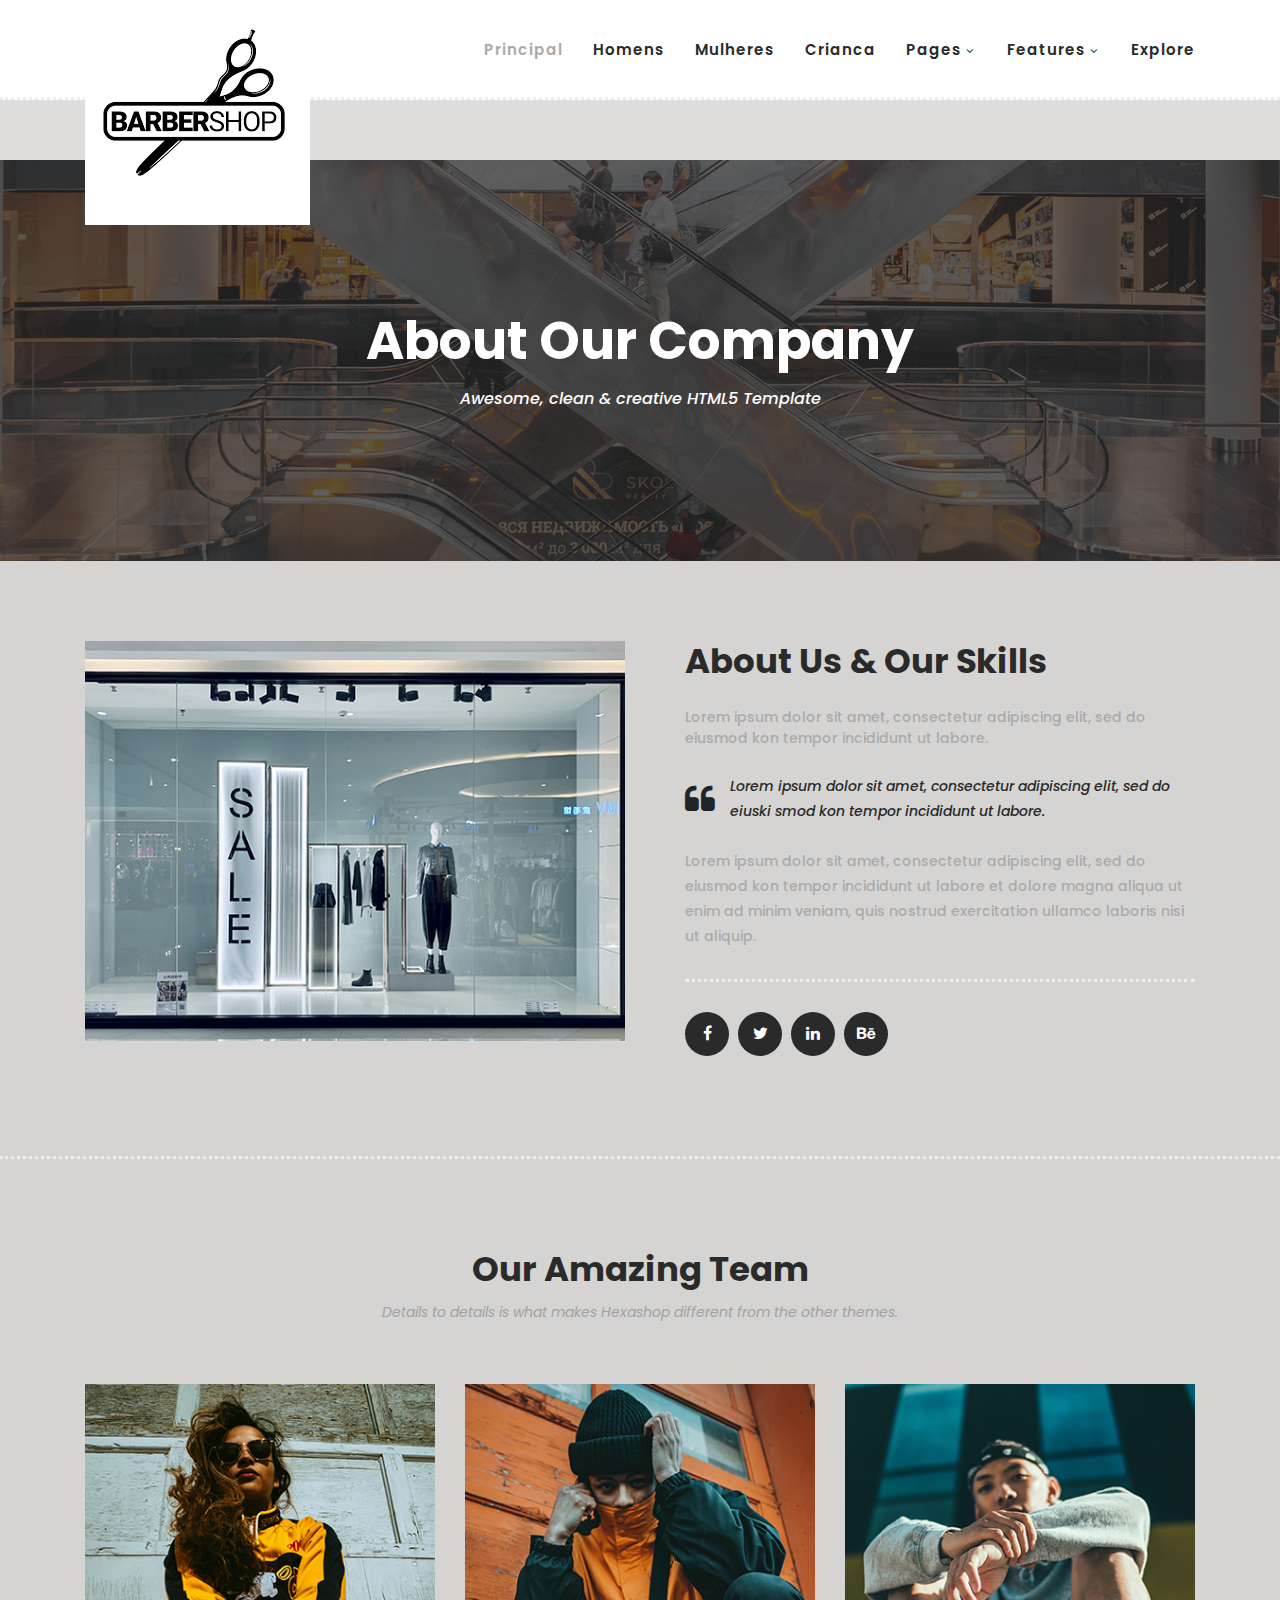
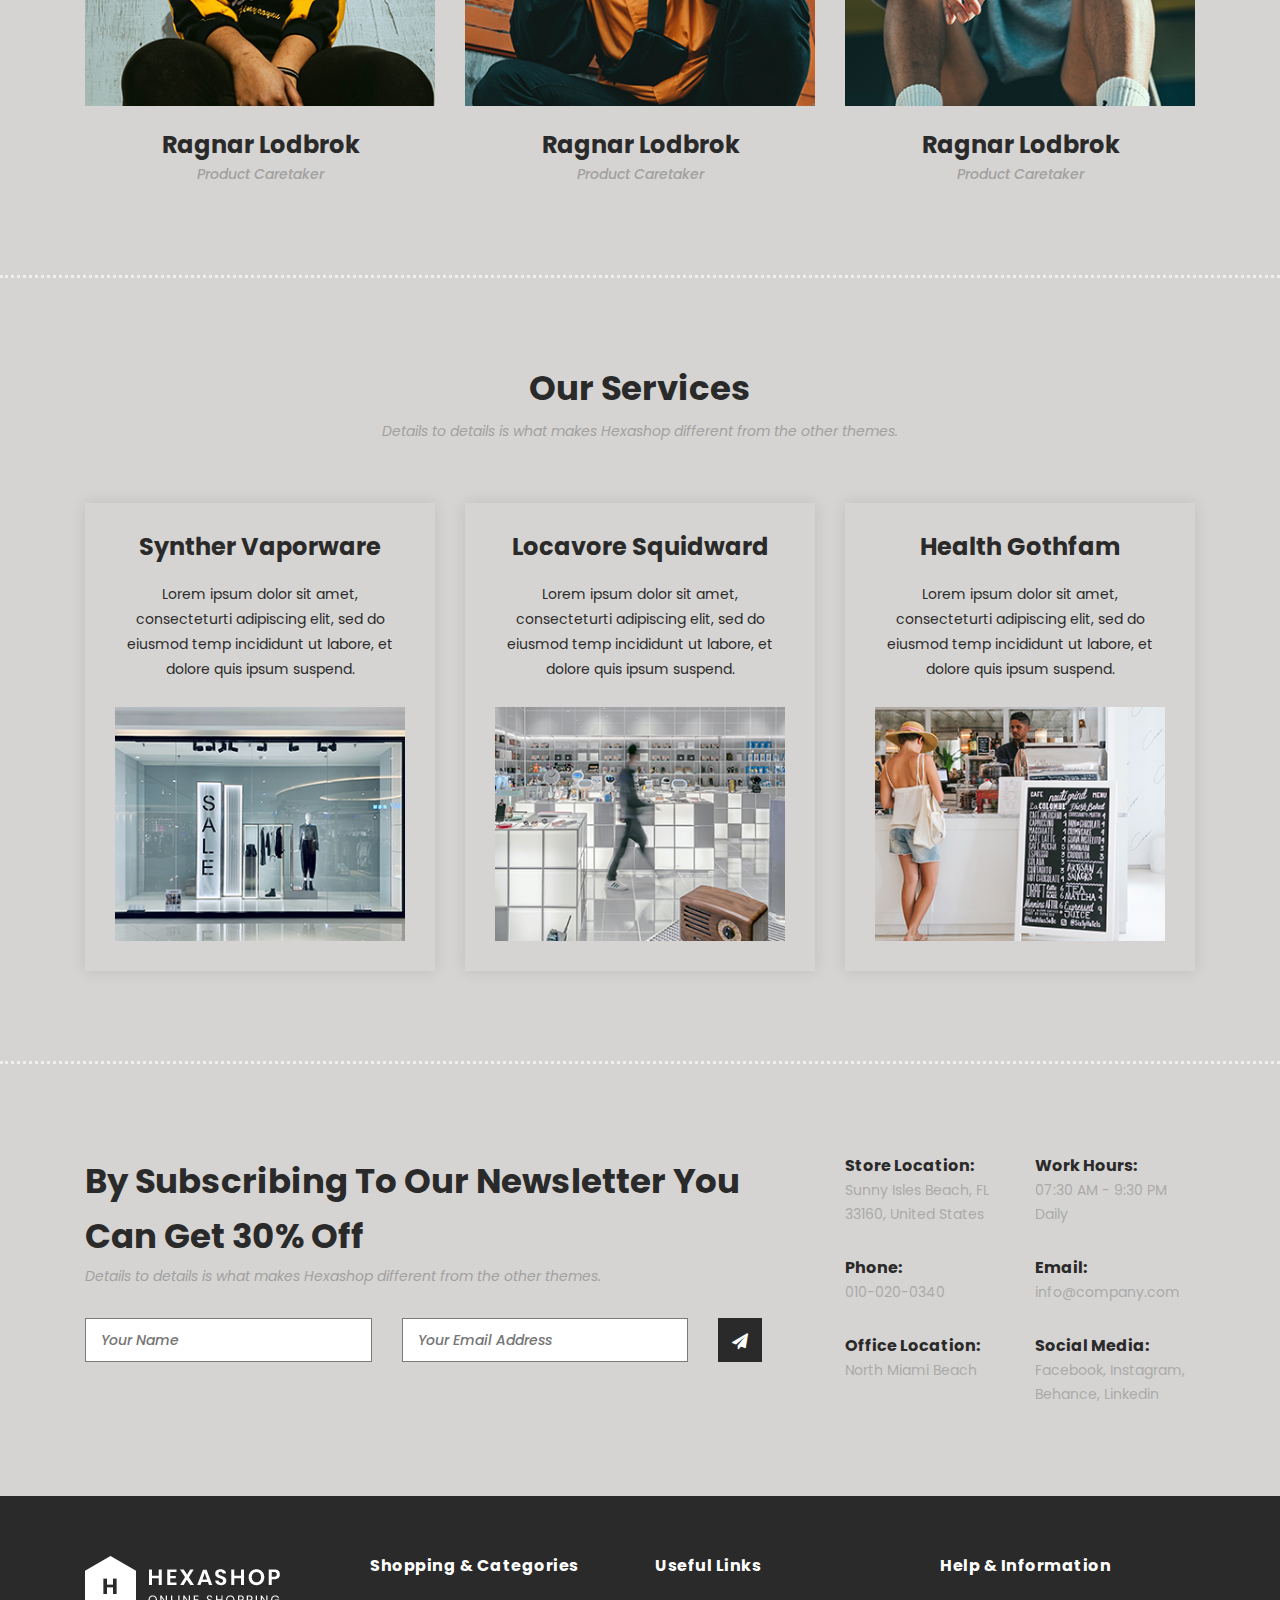
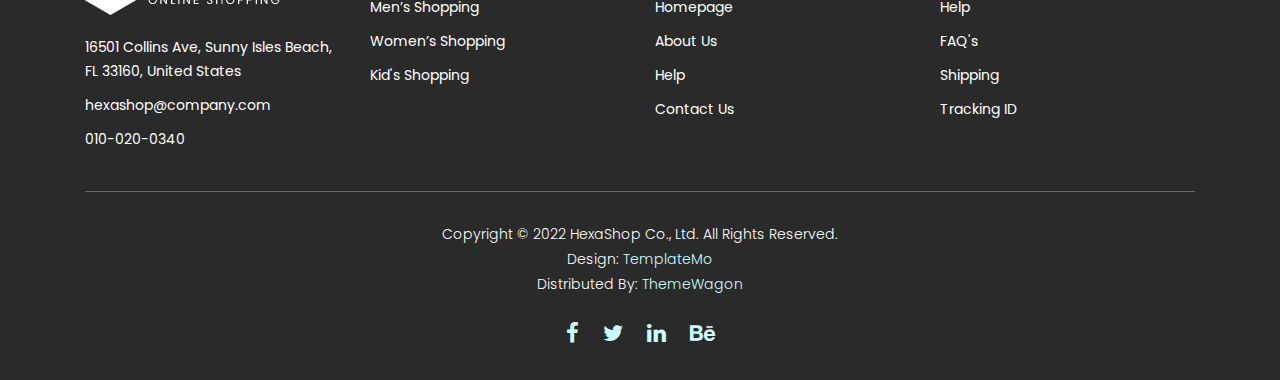
<file: about.html>
<!DOCTYPE html>
<html lang="en">

  <head>

    <meta charset="utf-8">
    <meta name="viewport" content="width=device-width, initial-scale=1, shrink-to-fit=no">
    <meta name="description" content="">
    <meta name="author" content="">
    <link href="https://fonts.googleapis.com/css?family=Poppins:100,200,300,400,500,600,700,800,900&display=swap" rel="stylesheet">

    <title>Hexashop - About Page</title>


    <!-- Additional CSS Files -->
    <link rel="stylesheet" type="text/css" href="assets/css/bootstrap.min.css">

    <link rel="stylesheet" type="text/css" href="assets/css/font-awesome.css">

    <link rel="stylesheet" href="assets/css/templatemo-hexashop.css">

    <link rel="stylesheet" href="assets/css/owl-carousel.css">

    <link rel="stylesheet" href="assets/css/lightbox.css">
<!--

TemplateMo 571 Hexashop

https://templatemo.com/tm-571-hexashop

-->
    </head>
    
    <body>
    
    <!-- ***** Preloader Start ***** -->
    <div id="preloader">
        <div class="jumper">
            <div></div>
            <div></div>
            <div></div>
        </div>
    </div>  
    <!-- ***** Preloader End ***** -->
    
    
    <!-- ***** Header Area Start ***** -->
    <header class="header-area header-sticky">
        <div class="container">
            <div class="row">
                <div class="col-12">
                    <nav class="main-nav">
                        <!-- ***** Logo Start ***** -->
                        <a href="index.html" class="logo">
                            <img src="assets/images/logo.png">
                        </a>
                        <!-- ***** Logo End ***** -->
                        <!-- ***** Menu Start ***** -->
                        <ul class="nav">
                            <li class="scroll-to-section"><a href="index.html" class="active">principal</a></li>
                            <li class="scroll-to-section"><a href="index.html">homens</a></li>
                            <li class="scroll-to-section"><a href="index.html">mulheres</a></li>
                            <li class="scroll-to-section"><a href="index.html">crianca</a></li>
                            <li class="submenu">
                                <a href="javascript:;">Pages</a>
                                <ul>
                                    <li><a href="about.html">About Us</a></li>
                                    <li><a href="products.html">Products</a></li>
                                    <li><a href="single-product.html">Single Product</a></li>
                                    <li><a href="contact.html">Contact Us</a></li>
                                </ul>
                            </li>
                            <li class="submenu">
                                <a href="javascript:;">Features</a>
                                <ul>
                                    <li><a href="#">Features Page 1</a></li>
                                    <li><a href="#">Features Page 2</a></li>
                                    <li><a href="#">Features Page 3</a></li>
                                    <li><a rel="nofollow" href="https://templatemo.com/page/4" target="_blank">Template Page 4</a></li>
                                </ul>
                            </li>
                            <li class="scroll-to-section"><a href="index.html">Explore</a></li>
                        </ul>        
                        <a class='menu-trigger'>
                            <span>Menu</span>
                        </a>
                        <!-- ***** Menu End ***** -->
                    </nav>
                </div>
            </div>
        </div>
    </header>
    <!-- ***** Header Area End ***** -->

    <!-- ***** Main Banner Area Start ***** -->
    <div class="page-heading about-page-heading" id="top">
        <div class="container">
            <div class="row">
                <div class="col-lg-12">
                    <div class="inner-content">
                        <h2>About Our Company</h2>
                        <span>Awesome, clean &amp; creative HTML5 Template</span>
                    </div>
                </div>
            </div>
        </div>
    </div>
    <!-- ***** Main Banner Area End ***** -->

    <!-- ***** About Area Starts ***** -->
    <div class="about-us">
        <div class="container">
            <div class="row">
                <div class="col-lg-6">
                    <div class="left-image">
                        <img src="assets/images/about-left-image.jpg" alt="">
                    </div>
                </div>
                <div class="col-lg-6">
                    <div class="right-content">
                        <h4>About Us &amp; Our Skills</h4>
                        <span>Lorem ipsum dolor sit amet, consectetur adipiscing elit, sed do eiusmod kon tempor incididunt ut labore.</span>
                        <div class="quote">
                            <i class="fa fa-quote-left"></i><p>Lorem ipsum dolor sit amet, consectetur adipiscing elit, sed do eiuski smod kon tempor incididunt ut labore.</p>
                        </div>
                        <p>Lorem ipsum dolor sit amet, consectetur adipiscing elit, sed do eiusmod kon tempor incididunt ut labore et dolore magna aliqua ut enim ad minim veniam, quis nostrud exercitation ullamco laboris nisi ut aliquip.</p>
                        <ul>
                            <li><a href="#"><i class="fa fa-facebook"></i></a></li>
                            <li><a href="#"><i class="fa fa-twitter"></i></a></li>
                            <li><a href="#"><i class="fa fa-linkedin"></i></a></li>
                            <li><a href="#"><i class="fa fa-behance"></i></a></li>
                        </ul>
                    </div>
                </div>
            </div>
        </div>
    </div>
    <!-- ***** About Area Ends ***** -->

    <!-- ***** Our Team Area Starts ***** -->
    <section class="our-team">
        <div class="container">
            <div class="row">
                <div class="col-lg-12">
                    <div class="section-heading">
                        <h2>Our Amazing Team</h2>
                        <span>Details to details is what makes Hexashop different from the other themes.</span>
                    </div>
                </div>
                <div class="col-lg-4">
                    <div class="team-item">
                        <div class="thumb">
                            <div class="hover-effect">
                                <div class="inner-content">
                                    <ul>
                                        <li><a href="#"><i class="fa fa-facebook"></i></a></li>
                                        <li><a href="#"><i class="fa fa-twitter"></i></a></li>
                                        <li><a href="#"><i class="fa fa-linkedin"></i></a></li>
                                        <li><a href="#"><i class="fa fa-behance"></i></a></li>
                                    </ul>
                                </div>
                            </div>
                            <img src="assets/images/team-member-01.jpg">
                        </div>
                        <div class="down-content">
                            <h4>Ragnar Lodbrok</h4>
                            <span>Product Caretaker</span>
                        </div>
                    </div>
                </div>
                <div class="col-lg-4">
                    <div class="team-item">
                        <div class="thumb">
                            <div class="hover-effect">
                                <div class="inner-content">
                                    <ul>
                                        <li><a href="#"><i class="fa fa-facebook"></i></a></li>
                                        <li><a href="#"><i class="fa fa-twitter"></i></a></li>
                                        <li><a href="#"><i class="fa fa-linkedin"></i></a></li>
                                        <li><a href="#"><i class="fa fa-behance"></i></a></li>
                                    </ul>
                                </div>
                            </div>
                            <img src="assets/images/team-member-02.jpg">
                        </div>
                        <div class="down-content">
                            <h4>Ragnar Lodbrok</h4>
                            <span>Product Caretaker</span>
                        </div>
                    </div>
                </div>
                <div class="col-lg-4">
                    <div class="team-item">
                        <div class="thumb">
                            <div class="hover-effect">
                                <div class="inner-content">
                                    <ul>
                                        <li><a href="#"><i class="fa fa-facebook"></i></a></li>
                                        <li><a href="#"><i class="fa fa-twitter"></i></a></li>
                                        <li><a href="#"><i class="fa fa-linkedin"></i></a></li>
                                        <li><a href="#"><i class="fa fa-behance"></i></a></li>
                                    </ul>
                                </div>
                            </div>
                            <img src="assets/images/team-member-03.jpg">
                        </div>
                        <div class="down-content">
                            <h4>Ragnar Lodbrok</h4>
                            <span>Product Caretaker</span>
                        </div>
                    </div>
                </div>
            </div>
        </div>
    </section>
    <!-- ***** Our Team Area Ends ***** -->

    <!-- ***** Services Area Starts ***** -->
    <section class="our-services">
        <div class="container">
            <div class="row">
                <div class="col-lg-12">
                    <div class="section-heading">
                        <h2>Our Services</h2>
                        <span>Details to details is what makes Hexashop different from the other themes.</span>
                    </div>
                </div>
                <div class="col-lg-4">
                    <div class="service-item">
                        <h4>Synther Vaporware</h4>
                        <p>Lorem ipsum dolor sit amet, consecteturti adipiscing elit, sed do eiusmod temp incididunt ut labore, et dolore quis ipsum suspend.</p>
                        <img src="assets/images/service-01.jpg" alt="">
                    </div>
                </div>
                <div class="col-lg-4">
                    <div class="service-item">
                        <h4>Locavore Squidward</h4>
                        <p>Lorem ipsum dolor sit amet, consecteturti adipiscing elit, sed do eiusmod temp incididunt ut labore, et dolore quis ipsum suspend.</p>
                        <img src="assets/images/service-02.jpg" alt="">
                    </div>
                </div>
                <div class="col-lg-4">
                    <div class="service-item">
                        <h4>Health Gothfam</h4>
                        <p>Lorem ipsum dolor sit amet, consecteturti adipiscing elit, sed do eiusmod temp incididunt ut labore, et dolore quis ipsum suspend.</p>
                        <img src="assets/images/service-03.jpg" alt="">
                    </div>
                </div>
            </div>
        </div>
    </section>
    <!-- ***** Services Area Ends ***** -->

    <!-- ***** Subscribe Area Starts ***** -->
    <div class="subscribe">
        <div class="container">
            <div class="row">
                <div class="col-lg-8">
                    <div class="section-heading">
                        <h2>By Subscribing To Our Newsletter You Can Get 30% Off</h2>
                        <span>Details to details is what makes Hexashop different from the other themes.</span>
                    </div>
                    <form id="subscribe" action="" method="get">
                        <div class="row">
                          <div class="col-lg-5">
                            <fieldset>
                              <input name="name" type="text" id="name" placeholder="Your Name" required="">
                            </fieldset>
                          </div>
                          <div class="col-lg-5">
                            <fieldset>
                              <input name="email" type="text" id="email" pattern="[^ @]*@[^ @]*" placeholder="Your Email Address" required="">
                            </fieldset>
                          </div>
                          <div class="col-lg-2">
                            <fieldset>
                              <button type="submit" id="form-submit" class="main-dark-button"><i class="fa fa-paper-plane"></i></button>
                            </fieldset>
                          </div>
                        </div>
                    </form>
                </div>
                <div class="col-lg-4">
                    <div class="row">
                        <div class="col-6">
                            <ul>
                                <li>Store Location:<br><span>Sunny Isles Beach, FL 33160, United States</span></li>
                                <li>Phone:<br><span>010-020-0340</span></li>
                                <li>Office Location:<br><span>North Miami Beach</span></li>
                            </ul>
                        </div>
                        <div class="col-6">
                            <ul>
                                <li>Work Hours:<br><span>07:30 AM - 9:30 PM Daily</span></li>
                                <li>Email:<br><span>info@company.com</span></li>
                                <li>Social Media:<br><span><a href="#">Facebook</a>, <a href="#">Instagram</a>, <a href="#">Behance</a>, <a href="#">Linkedin</a></span></li>
                            </ul>
                        </div>
                    </div>
                </div>
            </div>
        </div>
    </div>
    <!-- ***** Subscribe Area Ends ***** -->

    <!-- ***** Footer Start ***** -->
    <footer>
        <div class="container">
            <div class="row">
                <div class="col-lg-3">
                    <div class="first-item">
                        <div class="logo">
                            <img src="assets/images/white-logo.png" alt="hexashop ecommerce templatemo">
                        </div>
                        <ul>
                            <li><a href="#">16501 Collins Ave, Sunny Isles Beach, FL 33160, United States</a></li>
                            <li><a href="#">hexashop@company.com</a></li>
                            <li><a href="#">010-020-0340</a></li>
                        </ul>
                    </div>
                </div>
                <div class="col-lg-3">
                    <h4>Shopping &amp; Categories</h4>
                    <ul>
                        <li><a href="#">Men’s Shopping</a></li>
                        <li><a href="#">Women’s Shopping</a></li>
                        <li><a href="#">Kid's Shopping</a></li>
                    </ul>
                </div>
                <div class="col-lg-3">
                    <h4>Useful Links</h4>
                    <ul>
                        <li><a href="#">Homepage</a></li>
                        <li><a href="#">About Us</a></li>
                        <li><a href="#">Help</a></li>
                        <li><a href="#">Contact Us</a></li>
                    </ul>
                </div>
                <div class="col-lg-3">
                    <h4>Help &amp; Information</h4>
                    <ul>
                        <li><a href="#">Help</a></li>
                        <li><a href="#">FAQ's</a></li>
                        <li><a href="#">Shipping</a></li>
                        <li><a href="#">Tracking ID</a></li>
                    </ul>
                </div>
                <div class="col-lg-12">
                    <div class="under-footer">
                        <p>Copyright © 2022 HexaShop Co., Ltd. All Rights Reserved. 
                        
                        <br>Design: <a href="https://templatemo.com" target="_parent" title="free css templates">TemplateMo</a>

                        <br>Distributed By: <a href="https://themewagon.com" target="_blank" title="free & premium responsive templates">ThemeWagon</a></p>
                        <ul>
                            <li><a href="#"><i class="fa fa-facebook"></i></a></li>
                            <li><a href="#"><i class="fa fa-twitter"></i></a></li>
                            <li><a href="#"><i class="fa fa-linkedin"></i></a></li>
                            <li><a href="#"><i class="fa fa-behance"></i></a></li>
                        </ul>
                    </div>
                </div>
            </div>
        </div>
    </footer>
    

    <!-- jQuery -->
    <script src="assets/js/jquery-2.1.0.min.js"></script>

    <!-- Bootstrap -->
    <script src="assets/js/popper.js"></script>
    <script src="assets/js/bootstrap.min.js"></script>

    <!-- Plugins -->
    <script src="assets/js/owl-carousel.js"></script>
    <script src="assets/js/accordions.js"></script>
    <script src="assets/js/datepicker.js"></script>
    <script src="assets/js/scrollreveal.min.js"></script>
    <script src="assets/js/waypoints.min.js"></script>
    <script src="assets/js/jquery.counterup.min.js"></script>
    <script src="assets/js/imgfix.min.js"></script> 
    <script src="assets/js/slick.js"></script> 
    <script src="assets/js/lightbox.js"></script> 
    <script src="assets/js/isotope.js"></script> 
    
    <!-- Global Init -->
    <script src="assets/js/custom.js"></script>

    <script>

        $(function() {
            var selectedClass = "";
            $("p").click(function(){
            selectedClass = $(this).attr("data-rel");
            $("#portfolio").fadeTo(50, 0.1);
                $("#portfolio div").not("."+selectedClass).fadeOut();
            setTimeout(function() {
              $("."+selectedClass).fadeIn();
              $("#portfolio").fadeTo(50, 1);
            }, 500);
                
            });
        });

    </script>

  </body>

</html>
</file>
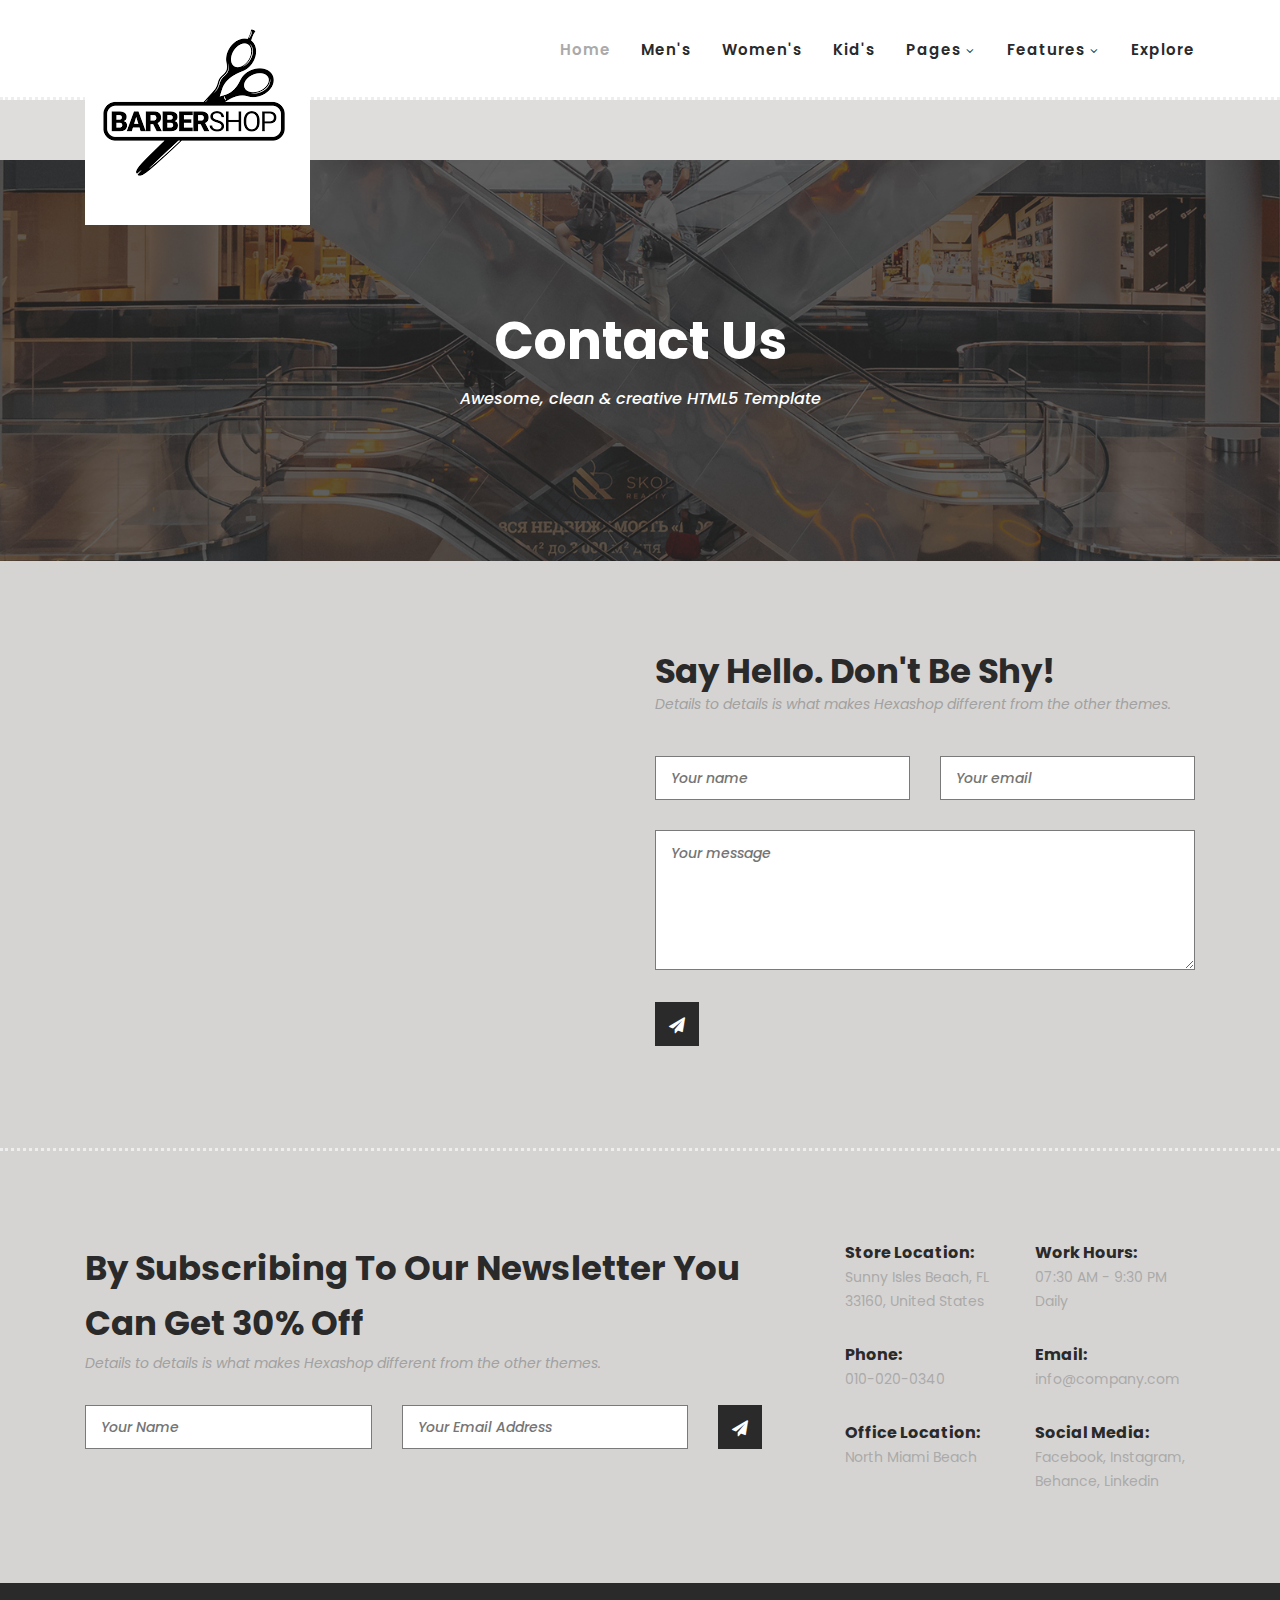
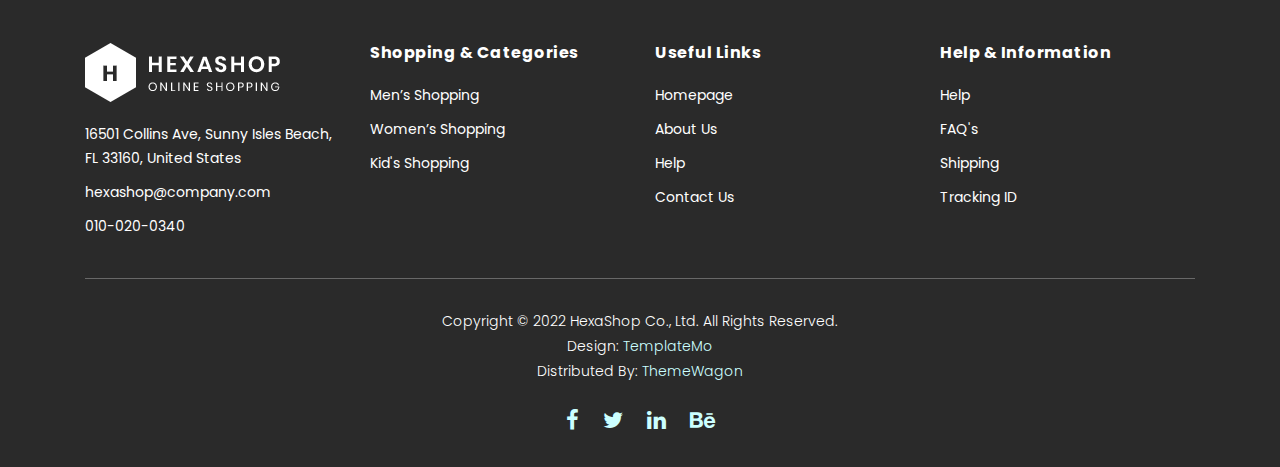
<file: contact.html>
<!DOCTYPE html>
<html lang="en">

  <head>

    <meta charset="utf-8">
    <meta name="viewport" content="width=device-width, initial-scale=1, shrink-to-fit=no">
    <meta name="description" content="">
    <meta name="author" content="">
    <link href="https://fonts.googleapis.com/css?family=Poppins:100,200,300,400,500,600,700,800,900&display=swap" rel="stylesheet">

    <title>Hexashop - Contact Page</title>


    <!-- Additional CSS Files -->
    <link rel="stylesheet" type="text/css" href="assets/css/bootstrap.min.css">

    <link rel="stylesheet" type="text/css" href="assets/css/font-awesome.css">

    <link rel="stylesheet" href="assets/css/templatemo-hexashop.css">

    <link rel="stylesheet" href="assets/css/owl-carousel.css">

    <link rel="stylesheet" href="assets/css/lightbox.css">
<!--

TemplateMo 571 Hexashop

https://templatemo.com/tm-571-hexashop

-->
    </head>
    
    <body>
    
    <!-- ***** Preloader Start ***** -->
    <div id="preloader">
        <div class="jumper">
            <div></div>
            <div></div>
            <div></div>
        </div>
    </div>  
    <!-- ***** Preloader End ***** -->
    
    
    <!-- ***** Header Area Start ***** -->
    <header class="header-area header-sticky">
        <div class="container">
            <div class="row">
                <div class="col-12">
                    <nav class="main-nav">
                        <!-- ***** Logo Start ***** -->
                        <a href="index.html" class="logo">
                            <img src="assets/images/logo.png">
                        </a>
                        <!-- ***** Logo End ***** -->
                        <!-- ***** Menu Start ***** -->
                        <ul class="nav">
                            <li class="scroll-to-section"><a href="index.html" class="active">Home</a></li>
                            <li class="scroll-to-section"><a href="index.html">Men's</a></li>
                            <li class="scroll-to-section"><a href="index.html">Women's</a></li>
                            <li class="scroll-to-section"><a href="index.html">Kid's</a></li>
                            <li class="submenu">
                                <a href="javascript:;">Pages</a>
                                <ul>
                                    <li><a href="about.html">About Us</a></li>
                                    <li><a href="products.html">Products</a></li>
                                    <li><a href="single-product.html">Single Product</a></li>
                                    <li><a href="contact.html">Contact Us</a></li>
                                </ul>
                            </li>
                            <li class="submenu">
                                <a href="javascript:;">Features</a>
                                <ul>
                                    <li><a href="#">Features Page 1</a></li>
                                    <li><a href="#">Features Page 2</a></li>
                                    <li><a href="#">Features Page 3</a></li>
                                    <li><a rel="nofollow" href="https://templatemo.com/page/4" target="_blank">Template Page 4</a></li>
                                </ul>
                            </li>
                            <li class="scroll-to-section"><a href="index.html">Explore</a></li>
                        </ul>        
                        <a class='menu-trigger'>
                            <span>Menu</span>
                        </a>
                        <!-- ***** Menu End ***** -->
                    </nav>
                </div>
            </div>
        </div>
    </header>
    <!-- ***** Header Area End ***** -->

    <!-- ***** Main Banner Area Start ***** -->
    <div class="page-heading about-page-heading" id="top">
        <div class="container">
            <div class="row">
                <div class="col-lg-12">
                    <div class="inner-content">
                        <h2>Contact Us</h2>
                        <span>Awesome, clean &amp; creative HTML5 Template</span>
                    </div>
                </div>
            </div>
        </div>
    </div>
    <!-- ***** Main Banner Area End ***** -->

    <!-- ***** Contact Area Starts ***** -->
    <div class="contact-us">
        <div class="container">
            <div class="row">
                <div class="col-lg-6">
                    <div id="map">
                      <iframe src="https://www.google.com/maps/embed?pb=!1m18!1m12!1m3!1d90186.37207676383!2d-80.13495239500924!3d25.9317678710111!2m3!1f0!2f0!3f0!3m2!1i1024!2i768!4f13.1!3m3!1m2!1s0x88d9ad1877e4a82d%3A0xa891714787d1fb5e!2sPier%20Park!5e1!3m2!1sen!2sth!4v1637512439384!5m2!1sen!2sth" width="100%" height="400px" frameborder="0" style="border:0" allowfullscreen></iframe>
                      <!-- You can simply copy and paste "Embed a map" code from Google Maps for any location. -->
                      
                    </div>
                </div>
                <div class="col-lg-6">
                    <div class="section-heading">
                        <h2>Say Hello. Don't Be Shy!</h2>
                        <span>Details to details is what makes Hexashop different from the other themes.</span>
                    </div>
                    <form id="contact" action="" method="post">
                        <div class="row">
                          <div class="col-lg-6">
                            <fieldset>
                              <input name="name" type="text" id="name" placeholder="Your name" required="">
                            </fieldset>
                          </div>
                          <div class="col-lg-6">
                            <fieldset>
                              <input name="email" type="text" id="email" placeholder="Your email" required="">
                            </fieldset>
                          </div>
                          <div class="col-lg-12">
                            <fieldset>
                              <textarea name="message" rows="6" id="message" placeholder="Your message" required=""></textarea>
                            </fieldset>
                          </div>
                          <div class="col-lg-12">
                            <fieldset>
                              <button type="submit" id="form-submit" class="main-dark-button"><i class="fa fa-paper-plane"></i></button>
                          </div>
                        </div>
                      </form>
                </div>
            </div>
        </div>
    </div>
    <!-- ***** Contact Area Ends ***** -->

    <!-- ***** Subscribe Area Starts ***** -->
    <div class="subscribe">
        <div class="container">
            <div class="row">
                <div class="col-lg-8">
                    <div class="section-heading">
                        <h2>By Subscribing To Our Newsletter You Can Get 30% Off</h2>
                        <span>Details to details is what makes Hexashop different from the other themes.</span>
                    </div>
                    <form id="subscribe" action="" method="get">
                        <div class="row">
                          <div class="col-lg-5">
                            <fieldset>
                              <input name="name" type="text" id="name" placeholder="Your Name" required="">
                            </fieldset>
                          </div>
                          <div class="col-lg-5">
                            <fieldset>
                              <input name="email" type="text" id="email" pattern="[^ @]*@[^ @]*" placeholder="Your Email Address" required="">
                            </fieldset>
                          </div>
                          <div class="col-lg-2">
                            <fieldset>
                              <button type="submit" id="form-submit" class="main-dark-button"><i class="fa fa-paper-plane"></i></button>
                            </fieldset>
                          </div>
                        </div>
                    </form>
                </div>
                <div class="col-lg-4">
                    <div class="row">
                        <div class="col-6">
                            <ul>
                                <li>Store Location:<br><span>Sunny Isles Beach, FL 33160, United States</span></li>
                                <li>Phone:<br><span>010-020-0340</span></li>
                                <li>Office Location:<br><span>North Miami Beach</span></li>
                            </ul>
                        </div>
                        <div class="col-6">
                            <ul>
                                <li>Work Hours:<br><span>07:30 AM - 9:30 PM Daily</span></li>
                                <li>Email:<br><span>info@company.com</span></li>
                                <li>Social Media:<br><span><a href="#">Facebook</a>, <a href="#">Instagram</a>, <a href="#">Behance</a>, <a href="#">Linkedin</a></span></li>
                            </ul>
                        </div>
                    </div>
                </div>
            </div>
        </div>
    </div>
    <!-- ***** Subscribe Area Ends ***** -->

    <!-- ***** Footer Start ***** -->
    <footer>
        <div class="container">
            <div class="row">
                <div class="col-lg-3">
                    <div class="first-item">
                        <div class="logo">
                            <img src="assets/images/white-logo.png" alt="hexashop ecommerce templatemo">
                        </div>
                        <ul>
                            <li><a href="#">16501 Collins Ave, Sunny Isles Beach, FL 33160, United States</a></li>
                            <li><a href="#">hexashop@company.com</a></li>
                            <li><a href="#">010-020-0340</a></li>
                        </ul>
                    </div>
                </div>
                <div class="col-lg-3">
                    <h4>Shopping &amp; Categories</h4>
                    <ul>
                        <li><a href="#">Men’s Shopping</a></li>
                        <li><a href="#">Women’s Shopping</a></li>
                        <li><a href="#">Kid's Shopping</a></li>
                    </ul>
                </div>
                <div class="col-lg-3">
                    <h4>Useful Links</h4>
                    <ul>
                        <li><a href="#">Homepage</a></li>
                        <li><a href="#">About Us</a></li>
                        <li><a href="#">Help</a></li>
                        <li><a href="#">Contact Us</a></li>
                    </ul>
                </div>
                <div class="col-lg-3">
                    <h4>Help &amp; Information</h4>
                    <ul>
                        <li><a href="#">Help</a></li>
                        <li><a href="#">FAQ's</a></li>
                        <li><a href="#">Shipping</a></li>
                        <li><a href="#">Tracking ID</a></li>
                    </ul>
                </div>
                <div class="col-lg-12">
                    <div class="under-footer">
                        <p>Copyright © 2022 HexaShop Co., Ltd. All Rights Reserved. 
                        
                        <br>Design: <a href="https://templatemo.com" target="_parent" title="free css templates">TemplateMo</a>

                        <br>Distributed By: <a href="https://themewagon.com" target="_blank" title="free & premium responsive templates">ThemeWagon</a></p>
                        <ul>
                            <li><a href="#"><i class="fa fa-facebook"></i></a></li>
                            <li><a href="#"><i class="fa fa-twitter"></i></a></li>
                            <li><a href="#"><i class="fa fa-linkedin"></i></a></li>
                            <li><a href="#"><i class="fa fa-behance"></i></a></li>
                        </ul>
                    </div>
                </div>
            </div>
        </div>
    </footer>
    

    <!-- jQuery -->
    <script src="assets/js/jquery-2.1.0.min.js"></script>

    <!-- Bootstrap -->
    <script src="assets/js/popper.js"></script>
    <script src="assets/js/bootstrap.min.js"></script>

    <!-- Plugins -->
    <script src="assets/js/owl-carousel.js"></script>
    <script src="assets/js/accordions.js"></script>
    <script src="assets/js/datepicker.js"></script>
    <script src="assets/js/scrollreveal.min.js"></script>
    <script src="assets/js/waypoints.min.js"></script>
    <script src="assets/js/jquery.counterup.min.js"></script>
    <script src="assets/js/imgfix.min.js"></script> 
    <script src="assets/js/slick.js"></script> 
    <script src="assets/js/lightbox.js"></script> 
    <script src="assets/js/isotope.js"></script> 
    
    <!-- Global Init -->
    <script src="assets/js/custom.js"></script>

    <script>

        $(function() {
            var selectedClass = "";
            $("p").click(function(){
            selectedClass = $(this).attr("data-rel");
            $("#portfolio").fadeTo(50, 0.1);
                $("#portfolio div").not("."+selectedClass).fadeOut();
            setTimeout(function() {
              $("."+selectedClass).fadeIn();
              $("#portfolio").fadeTo(50, 1);
            }, 500);
                
            });
        });

    </script>

  </body>

</html>
</file>
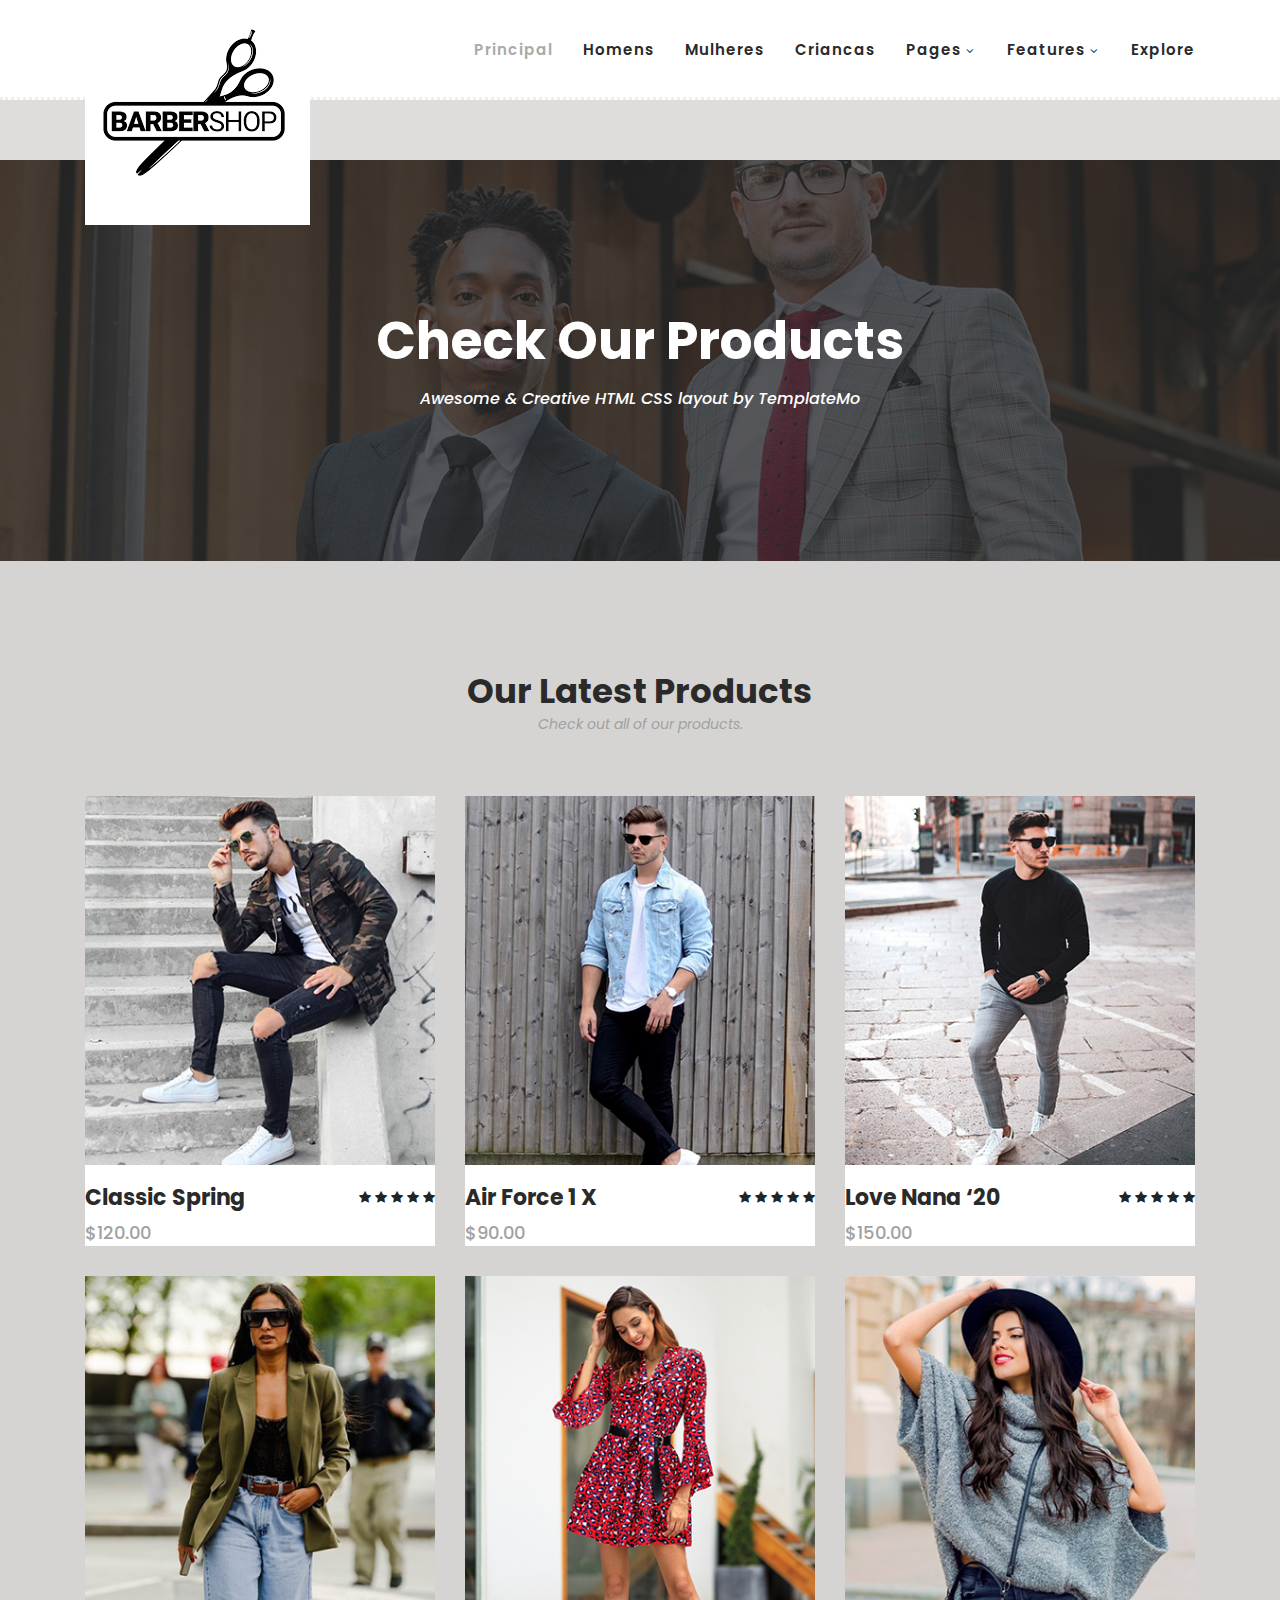
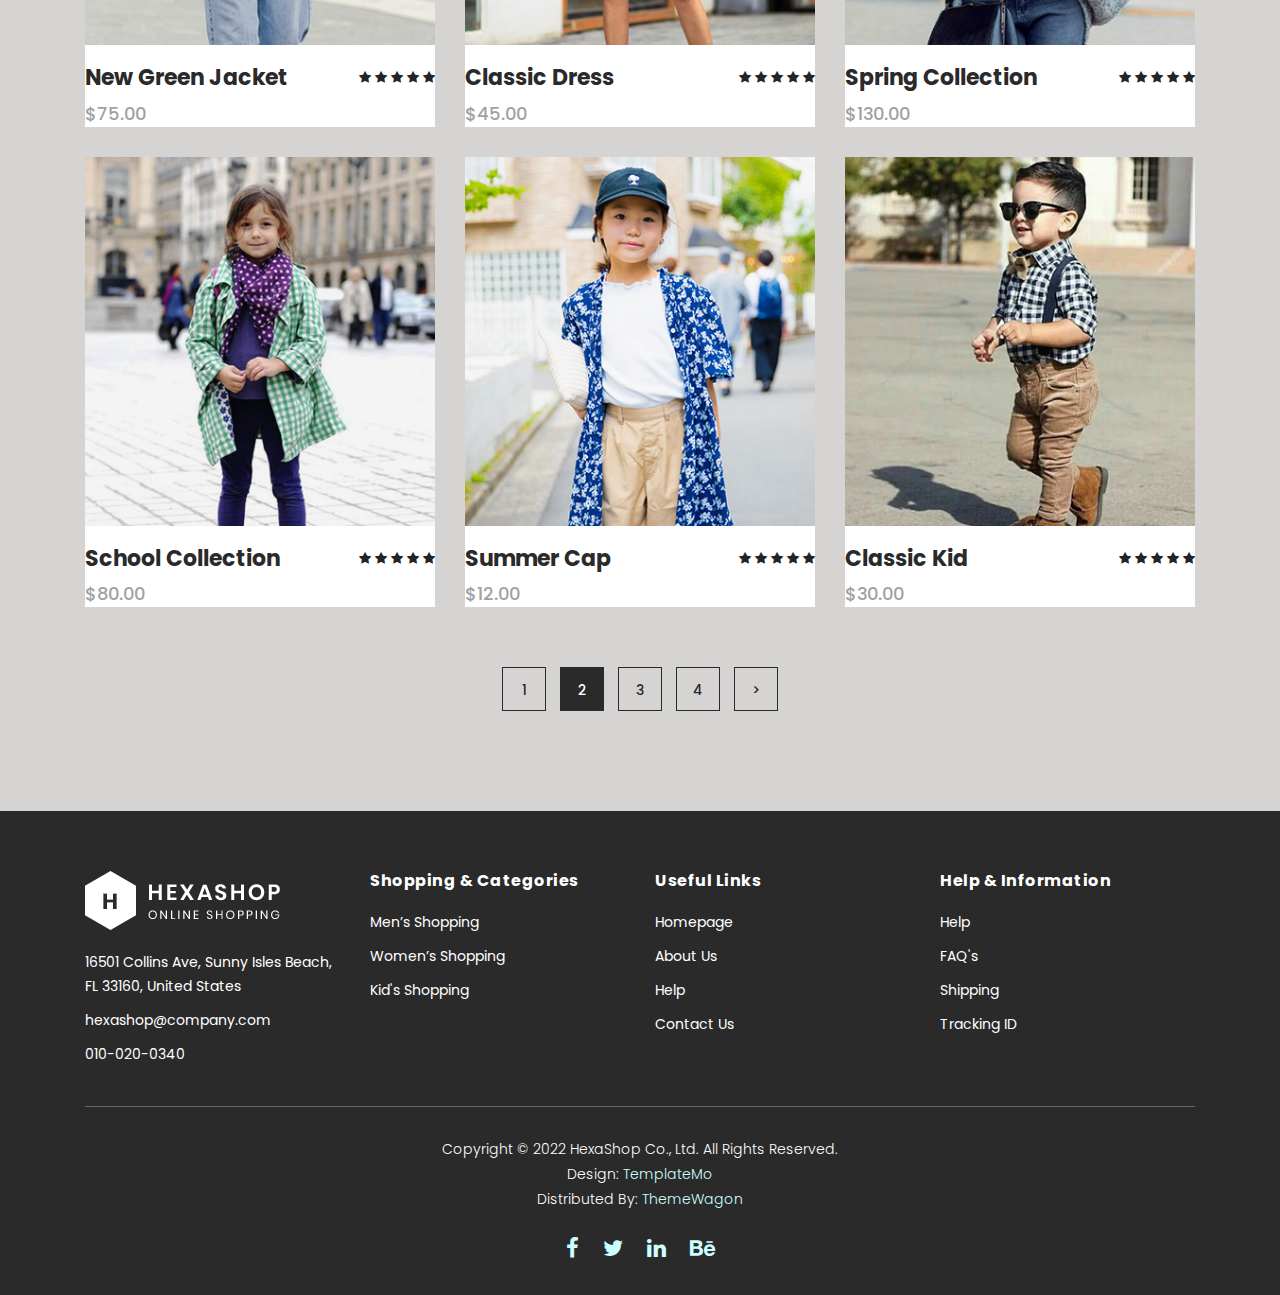
<file: products.html>
<!DOCTYPE html>
<html lang="en">

  <head>

    <meta charset="utf-8">
    <meta name="viewport" content="width=device-width, initial-scale=1, shrink-to-fit=no">
    <meta name="description" content="">
    <meta name="author" content="">
    <link href="https://fonts.googleapis.com/css?family=Poppins:100,200,300,400,500,600,700,800,900&display=swap" rel="stylesheet">

    <title>Hexashop - Product Listing Page</title>


    <!-- Additional CSS Files -->
    <link rel="stylesheet" type="text/css" href="assets/css/bootstrap.min.css">

    <link rel="stylesheet" type="text/css" href="assets/css/font-awesome.css">

    <link rel="stylesheet" href="assets/css/templatemo-hexashop.css">

    <link rel="stylesheet" href="assets/css/owl-carousel.css">

    <link rel="stylesheet" href="assets/css/lightbox.css">
<!--

TemplateMo 571 Hexashop

https://templatemo.com/tm-571-hexashop

-->
    </head>
    
    <body>
    
    <!-- ***** Preloader Start ***** -->
    <div id="preloader">
        <div class="jumper">
            <div></div>
            <div></div>
            <div></div>
        </div>
    </div>  
    <!-- ***** Preloader End ***** -->
    
    
    <!-- ***** Header Area Start ***** -->
    <header class="header-area header-sticky">
        <div class="container">
            <div class="row">
                <div class="col-12">
                    <nav class="main-nav">
                        <!-- ***** Logo Start ***** -->
                        <a href="index.html" class="logo">
                            <img src="assets/images/logo.png">
                        </a>
                        <!-- ***** Logo End ***** -->
                        <!-- ***** Menu Start ***** -->
                        <ul class="nav">
                            <li class="scroll-to-section"><a href="index.html" class="active">principal</a></li>
                            <li class="scroll-to-section"><a href="index.html">homens</a></li>
                            <li class="scroll-to-section"><a href="index.html">mulheres</a></li>
                            <li class="scroll-to-section"><a href="index.html">criancas</a></li>
                            <li class="submenu">
                                <a href="javascript:;">Pages</a>
                                <ul>
                                    <li><a href="about.html">About Us</a></li>
                                    <li><a href="products.html">Products</a></li>
                                    <li><a href="single-product.html">Single Product</a></li>
                                    <li><a href="contact.html">Contact Us</a></li>
                                </ul>
                            </li>
                            <li class="submenu">
                                <a href="javascript:;">Features</a>
                                <ul>
                                    <li><a href="#">pagina 1</a></li>
                                    <li><a href="#">pagina 2</a></li>
                                    <li><a href="#">pagina 3</a></li>
                                    <li><a rel="nofollow" href="https://templatemo.com/page/4" target="_blank">pagina 4</a></li>
                                </ul>
                            </li>
                            <li class="scroll-to-section"><a href="index.html">Explore</a></li>
                        </ul>        
                        <a class='menu-trigger'>
                            <span>Menu</span>
                        </a>
                        <!-- ***** Menu End ***** -->
                    </nav>
                </div>
            </div>
        </div>
    </header>
    <!-- ***** Header Area End ***** -->

    <!-- ***** Main Banner Area Start ***** -->
    <div class="page-heading" id="top">
        <div class="container">
            <div class="row">
                <div class="col-lg-12">
                    <div class="inner-content">
                        <h2>Check Our Products</h2>
                        <span>Awesome &amp; Creative HTML CSS layout by TemplateMo</span>
                    </div>
                </div>
            </div>
        </div>
    </div>
    <!-- ***** Main Banner Area End ***** -->


    <!-- ***** Products Area Starts ***** -->
    <section class="section" id="products">
        <div class="container">
            <div class="row">
                <div class="col-lg-12">
                    <div class="section-heading">
                        <h2>Our Latest Products</h2>
                        <span>Check out all of our products.</span>
                    </div>
                </div>
            </div>
        </div>
        <div class="container">
            <div class="row">
                <div class="col-lg-4">
                    <div class="item">
                        <div class="thumb">
                            <div class="hover-content">
                                <ul>
                                    <li><a href="single-product.html"><i class="fa fa-eye"></i></a></li>
                                    <li><a href="single-product.html"><i class="fa fa-star"></i></a></li>
                                    <li><a href="single-product.html"><i class="fa fa-shopping-cart"></i></a></li>
                                </ul>
                            </div>
                            <img src="assets/images/men-01.jpg" alt="">
                        </div>
                        <div class="down-content">
                            <h4>Classic Spring</h4>
                            <span>$120.00</span>
                            <ul class="stars">
                                <li><i class="fa fa-star"></i></li>
                                <li><i class="fa fa-star"></i></li>
                                <li><i class="fa fa-star"></i></li>
                                <li><i class="fa fa-star"></i></li>
                                <li><i class="fa fa-star"></i></li>
                            </ul>
                        </div>
                    </div>
                </div>
                <div class="col-lg-4">
                    <div class="item">
                        <div class="thumb">
                            <div class="hover-content">
                                <ul>
                                    <li><a href="single-product.html"><i class="fa fa-eye"></i></a></li>
                                    <li><a href="single-product.html"><i class="fa fa-star"></i></a></li>
                                    <li><a href="single-product.html"><i class="fa fa-shopping-cart"></i></a></li>
                                </ul>
                            </div>
                            <img src="assets/images/men-02.jpg" alt="">
                        </div>
                        <div class="down-content">
                            <h4>Air Force 1 X</h4>
                            <span>$90.00</span>
                            <ul class="stars">
                                <li><i class="fa fa-star"></i></li>
                                <li><i class="fa fa-star"></i></li>
                                <li><i class="fa fa-star"></i></li>
                                <li><i class="fa fa-star"></i></li>
                                <li><i class="fa fa-star"></i></li>
                            </ul>
                        </div>
                    </div>
                </div>
                <div class="col-lg-4">
                    <div class="item">
                        <div class="thumb">
                            <div class="hover-content">
                                <ul>
                                    <li><a href="single-product.html"><i class="fa fa-eye"></i></a></li>
                                    <li><a href="single-product.html"><i class="fa fa-star"></i></a></li>
                                    <li><a href="single-product.html"><i class="fa fa-shopping-cart"></i></a></li>
                                </ul>
                            </div>
                            <img src="assets/images/men-03.jpg" alt="">
                        </div>
                        <div class="down-content">
                            <h4>Love Nana ‘20</h4>
                            <span>$150.00</span>
                            <ul class="stars">
                                <li><i class="fa fa-star"></i></li>
                                <li><i class="fa fa-star"></i></li>
                                <li><i class="fa fa-star"></i></li>
                                <li><i class="fa fa-star"></i></li>
                                <li><i class="fa fa-star"></i></li>
                            </ul>
                        </div>
                    </div>
                </div>
                <div class="col-lg-4">
                    <div class="item">
                        <div class="thumb">
                            <div class="hover-content">
                                <ul>
                                    <li><a href="single-product.html"><i class="fa fa-eye"></i></a></li>
                                    <li><a href="single-product.html"><i class="fa fa-star"></i></a></li>
                                    <li><a href="single-product.html"><i class="fa fa-shopping-cart"></i></a></li>
                                </ul>
                            </div>
                            <img src="assets/images/women-01.jpg" alt="">
                        </div>
                        <div class="down-content">
                            <h4>New Green Jacket</h4>
                            <span>$75.00</span>
                            <ul class="stars">
                                <li><i class="fa fa-star"></i></li>
                                <li><i class="fa fa-star"></i></li>
                                <li><i class="fa fa-star"></i></li>
                                <li><i class="fa fa-star"></i></li>
                                <li><i class="fa fa-star"></i></li>
                            </ul>
                        </div>
                    </div>
                </div>
                <div class="col-lg-4">
                    <div class="item">
                        <div class="thumb">
                            <div class="hover-content">
                                <ul>
                                    <li><a href="single-product.html"><i class="fa fa-eye"></i></a></li>
                                    <li><a href="single-product.html"><i class="fa fa-star"></i></a></li>
                                    <li><a href="single-product.html"><i class="fa fa-shopping-cart"></i></a></li>
                                </ul>
                            </div>
                            <img src="assets/images/women-02.jpg" alt="">
                        </div>
                        <div class="down-content">
                            <h4>Classic Dress</h4>
                            <span>$45.00</span>
                            <ul class="stars">
                                <li><i class="fa fa-star"></i></li>
                                <li><i class="fa fa-star"></i></li>
                                <li><i class="fa fa-star"></i></li>
                                <li><i class="fa fa-star"></i></li>
                                <li><i class="fa fa-star"></i></li>
                            </ul>
                        </div>
                    </div>
                </div>
                <div class="col-lg-4">
                    <div class="item">
                        <div class="thumb">
                            <div class="hover-content">
                                <ul>
                                    <li><a href="single-product.html"><i class="fa fa-eye"></i></a></li>
                                    <li><a href="single-product.html"><i class="fa fa-star"></i></a></li>
                                    <li><a href="single-product.html"><i class="fa fa-shopping-cart"></i></a></li>
                                </ul>
                            </div>
                            <img src="assets/images/women-03.jpg" alt="">
                        </div>
                        <div class="down-content">
                            <h4>Spring Collection</h4>
                            <span>$130.00</span>
                            <ul class="stars">
                                <li><i class="fa fa-star"></i></li>
                                <li><i class="fa fa-star"></i></li>
                                <li><i class="fa fa-star"></i></li>
                                <li><i class="fa fa-star"></i></li>
                                <li><i class="fa fa-star"></i></li>
                            </ul>
                        </div>
                    </div>
                </div>
                <div class="col-lg-4">
                    <div class="item">
                        <div class="thumb">
                            <div class="hover-content">
                                <ul>
                                    <li><a href="single-product.html"><i class="fa fa-eye"></i></a></li>
                                    <li><a href="single-product.html"><i class="fa fa-star"></i></a></li>
                                    <li><a href="single-product.html"><i class="fa fa-shopping-cart"></i></a></li>
                                </ul>
                            </div>
                            <img src="assets/images/kid-01.jpg" alt="">
                        </div>
                        <div class="down-content">
                            <h4>School Collection</h4>
                            <span>$80.00</span>
                            <ul class="stars">
                                <li><i class="fa fa-star"></i></li>
                                <li><i class="fa fa-star"></i></li>
                                <li><i class="fa fa-star"></i></li>
                                <li><i class="fa fa-star"></i></li>
                                <li><i class="fa fa-star"></i></li>
                            </ul>
                        </div>
                    </div>
                </div>
                <div class="col-lg-4">
                    <div class="item">
                        <div class="thumb">
                            <div class="hover-content">
                                <ul>
                                    <li><a href="single-product.html"><i class="fa fa-eye"></i></a></li>
                                    <li><a href="single-product.html"><i class="fa fa-star"></i></a></li>
                                    <li><a href="single-product.html"><i class="fa fa-shopping-cart"></i></a></li>
                                </ul>
                            </div>
                            <img src="assets/images/kid-02.jpg" alt="">
                        </div>
                        <div class="down-content">
                            <h4>Summer Cap</h4>
                            <span>$12.00</span>
                            <ul class="stars">
                                <li><i class="fa fa-star"></i></li>
                                <li><i class="fa fa-star"></i></li>
                                <li><i class="fa fa-star"></i></li>
                                <li><i class="fa fa-star"></i></li>
                                <li><i class="fa fa-star"></i></li>
                            </ul>
                        </div>
                    </div>
                </div>
                <div class="col-lg-4">
                    <div class="item">
                        <div class="thumb">
                            <div class="hover-content">
                                <ul>
                                    <li><a href="single-product.html"><i class="fa fa-eye"></i></a></li>
                                    <li><a href="single-product.html"><i class="fa fa-star"></i></a></li>
                                    <li><a href="single-product.html"><i class="fa fa-shopping-cart"></i></a></li>
                                </ul>
                            </div>
                            <img src="assets/images/kid-03.jpg" alt="">
                        </div>
                        <div class="down-content">
                            <h4>Classic Kid</h4>
                            <span>$30.00</span>
                            <ul class="stars">
                                <li><i class="fa fa-star"></i></li>
                                <li><i class="fa fa-star"></i></li>
                                <li><i class="fa fa-star"></i></li>
                                <li><i class="fa fa-star"></i></li>
                                <li><i class="fa fa-star"></i></li>
                            </ul>
                        </div>
                    </div>
                </div>
                <div class="col-lg-12">
                    <div class="pagination">
                        <ul>
                            <li>
                                <a href="#">1</a>
                            </li>
                            <li class="active">
                                <a href="#">2</a>
                            </li>
                            <li>
                                <a href="#">3</a>
                            </li>
                            <li>
                                <a href="#">4</a>
                            </li>
                            <li>
                                <a href="#">></a>
                            </li>
                        </ul>
                    </div>
                </div>
            </div>
        </div>
    </section>
    <!-- ***** Products Area Ends ***** -->
    
    <!-- ***** Footer Start ***** -->
    <footer>
        <div class="container">
            <div class="row">
                <div class="col-lg-3">
                    <div class="first-item">
                        <div class="logo">
                            <img src="assets/images/white-logo.png" alt="hexashop ecommerce templatemo">
                        </div>
                        <ul>
                            <li><a href="#">16501 Collins Ave, Sunny Isles Beach, FL 33160, United States</a></li>
                            <li><a href="#">hexashop@company.com</a></li>
                            <li><a href="#">010-020-0340</a></li>
                        </ul>
                    </div>
                </div>
                <div class="col-lg-3">
                    <h4>Shopping &amp; Categories</h4>
                    <ul>
                        <li><a href="#">Men’s Shopping</a></li>
                        <li><a href="#">Women’s Shopping</a></li>
                        <li><a href="#">Kid's Shopping</a></li>
                    </ul>
                </div>
                <div class="col-lg-3">
                    <h4>Useful Links</h4>
                    <ul>
                        <li><a href="#">Homepage</a></li>
                        <li><a href="#">About Us</a></li>
                        <li><a href="#">Help</a></li>
                        <li><a href="#">Contact Us</a></li>
                    </ul>
                </div>
                <div class="col-lg-3">
                    <h4>Help &amp; Information</h4>
                    <ul>
                        <li><a href="#">Help</a></li>
                        <li><a href="#">FAQ's</a></li>
                        <li><a href="#">Shipping</a></li>
                        <li><a href="#">Tracking ID</a></li>
                    </ul>
                </div>
                <div class="col-lg-12">
                    <div class="under-footer">
                        <p>Copyright © 2022 HexaShop Co., Ltd. All Rights Reserved. 
                        
                        <br>Design: <a href="https://templatemo.com" target="_parent" title="free css templates">TemplateMo</a>

                        <br>Distributed By: <a href="https://themewagon.com" target="_blank" title="free & premium responsive templates">ThemeWagon</a></p>
                        <ul>
                            <li><a href="#"><i class="fa fa-facebook"></i></a></li>
                            <li><a href="#"><i class="fa fa-twitter"></i></a></li>
                            <li><a href="#"><i class="fa fa-linkedin"></i></a></li>
                            <li><a href="#"><i class="fa fa-behance"></i></a></li>
                        </ul>
                    </div>
                </div>
            </div>
        </div>
    </footer>
    

    <!-- jQuery -->
    <script src="assets/js/jquery-2.1.0.min.js"></script>

    <!-- Bootstrap -->
    <script src="assets/js/popper.js"></script>
    <script src="assets/js/bootstrap.min.js"></script>

    <!-- Plugins -->
    <script src="assets/js/owl-carousel.js"></script>
    <script src="assets/js/accordions.js"></script>
    <script src="assets/js/datepicker.js"></script>
    <script src="assets/js/scrollreveal.min.js"></script>
    <script src="assets/js/waypoints.min.js"></script>
    <script src="assets/js/jquery.counterup.min.js"></script>
    <script src="assets/js/imgfix.min.js"></script> 
    <script src="assets/js/slick.js"></script> 
    <script src="assets/js/lightbox.js"></script> 
    <script src="assets/js/isotope.js"></script> 
    
    <!-- Global Init -->
    <script src="assets/js/custom.js"></script>

    <script>

        $(function() {
            var selectedClass = "";
            $("p").click(function(){
            selectedClass = $(this).attr("data-rel");
            $("#portfolio").fadeTo(50, 0.1);
                $("#portfolio div").not("."+selectedClass).fadeOut();
            setTimeout(function() {
              $("."+selectedClass).fadeIn();
              $("#portfolio").fadeTo(50, 1);
            }, 500);
                
            });
        });

    </script>

  </body>

</html>
</file>
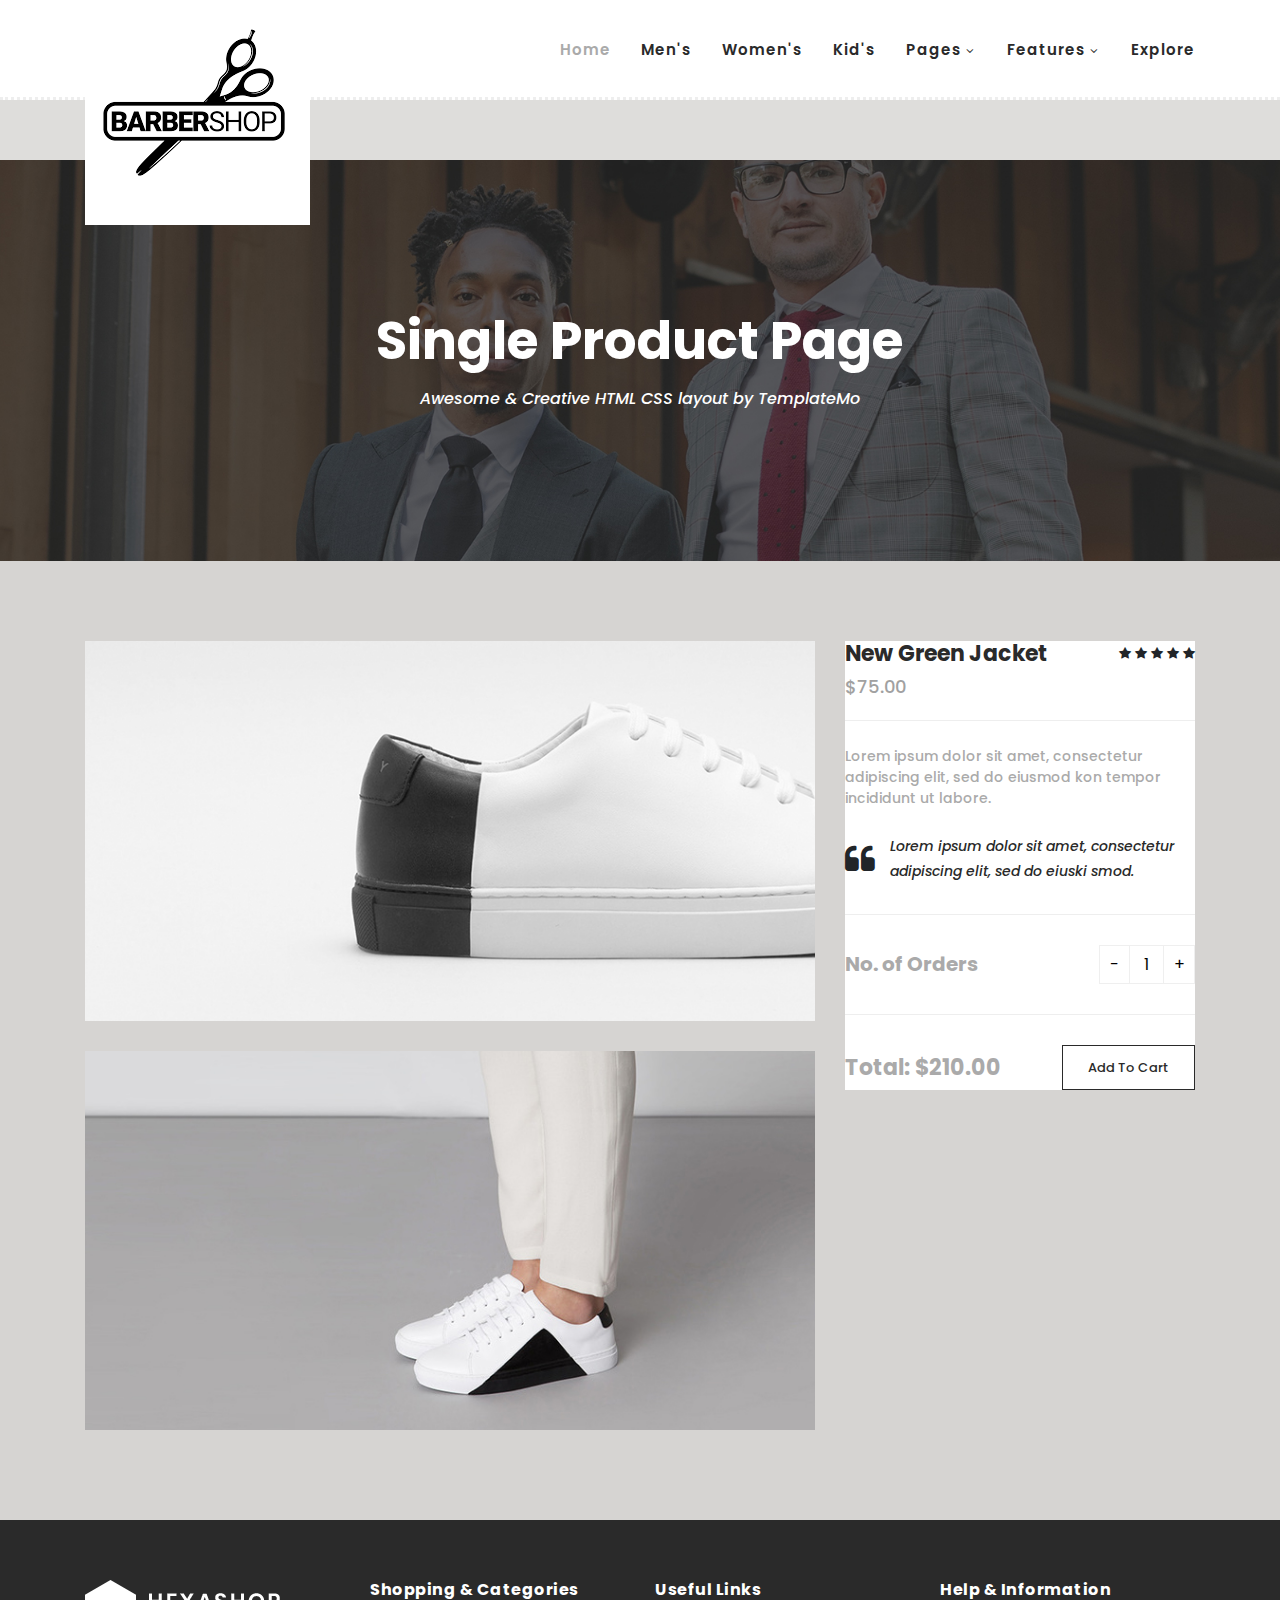
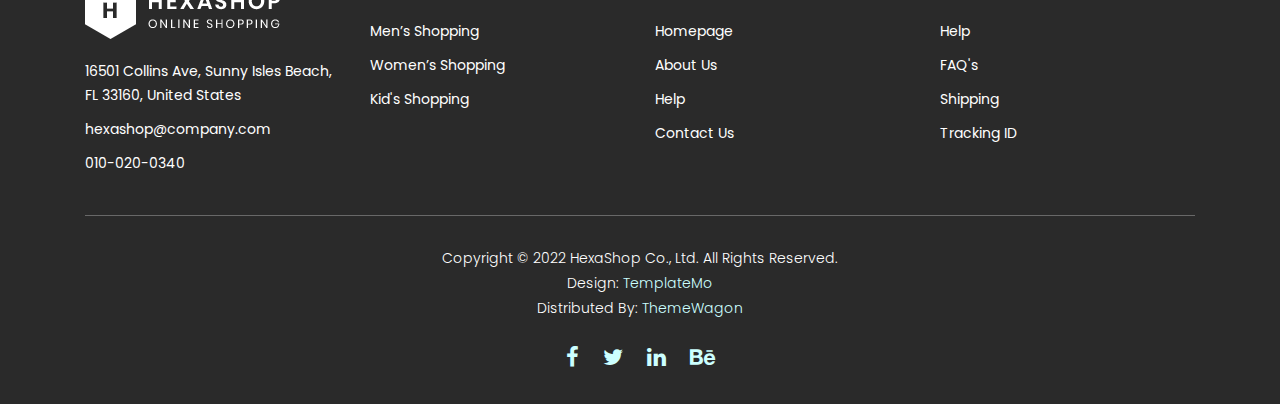
<file: single-product.html>
<!DOCTYPE html>
<html lang="en">

  <head>

    <meta charset="utf-8">
    <meta name="viewport" content="width=device-width, initial-scale=1, shrink-to-fit=no">
    <meta name="description" content="">
    <meta name="author" content="">
    <link href="https://fonts.googleapis.com/css?family=Poppins:100,200,300,400,500,600,700,800,900&display=swap" rel="stylesheet">

    <title>Hexashop - Product Detail Page</title>


    <!-- Additional CSS Files -->
    <link rel="stylesheet" type="text/css" href="assets/css/bootstrap.min.css">

    <link rel="stylesheet" type="text/css" href="assets/css/font-awesome.css">

    <link rel="stylesheet" href="assets/css/templatemo-hexashop.css">

    <link rel="stylesheet" href="assets/css/owl-carousel.css">

    <link rel="stylesheet" href="assets/css/lightbox.css">
<!--

TemplateMo 571 Hexashop

https://templatemo.com/tm-571-hexashop

-->
    </head>
    
    <body>
    
    <!-- ***** Preloader Start ***** -->
    <div id="preloader">
        <div class="jumper">
            <div></div>
            <div></div>
            <div></div>
        </div>
    </div>  
    <!-- ***** Preloader End ***** -->
    
    
    <!-- ***** Header Area Start ***** -->
    <header class="header-area header-sticky">
        <div class="container">
            <div class="row">
                <div class="col-12">
                    <nav class="main-nav">
                        <!-- ***** Logo Start ***** -->
                        <a href="index.html" class="logo">
                            <img src="assets/images/logo.png">
                        </a>
                        <!-- ***** Logo End ***** -->
                        <!-- ***** Menu Start ***** -->
                        <ul class="nav">
                            <li class="scroll-to-section"><a href="index.html" class="active">Home</a></li>
                            <li class="scroll-to-section"><a href="index.html">Men's</a></li>
                            <li class="scroll-to-section"><a href="index.html">Women's</a></li>
                            <li class="scroll-to-section"><a href="index.html">Kid's</a></li>
                            <li class="submenu">
                                <a href="javascript:;">Pages</a>
                                <ul>
                                    <li><a href="about.html">About Us</a></li>
                                    <li><a href="products.html">Products</a></li>
                                    <li><a href="single-product.html">Single Product</a></li>
                                    <li><a href="contact.html">Contact Us</a></li>
                                </ul>
                            </li>
                            <li class="submenu">
                                <a href="javascript:;">Features</a>
                                <ul>
                                    <li><a href="#">Features Page 1</a></li>
                                    <li><a href="#">Features Page 2</a></li>
                                    <li><a href="#">Features Page 3</a></li>
                                    <li><a rel="nofollow" href="https://templatemo.com/page/4" target="_blank">Template Page 4</a></li>
                                </ul>
                            </li>
                            <li class="scroll-to-section"><a href="index.html">Explore</a></li>
                        </ul>        
                        <a class='menu-trigger'>
                            <span>Menu</span>
                        </a>
                        <!-- ***** Menu End ***** -->
                    </nav>
                </div>
            </div>
        </div>
    </header>
    <!-- ***** Header Area End ***** -->

    <!-- ***** Main Banner Area Start ***** -->
    <div class="page-heading" id="top">
        <div class="container">
            <div class="row">
                <div class="col-lg-12">
                    <div class="inner-content">
                        <h2>Single Product Page</h2>
                        <span>Awesome &amp; Creative HTML CSS layout by TemplateMo</span>
                    </div>
                </div>
            </div>
        </div>
    </div>
    <!-- ***** Main Banner Area End ***** -->


    <!-- ***** Product Area Starts ***** -->
    <section class="section" id="product">
        <div class="container">
            <div class="row">
                <div class="col-lg-8">
                <div class="left-images">
                    <img src="assets/images/single-product-01.jpg" alt="">
                    <img src="assets/images/single-product-02.jpg" alt="">
                </div>
            </div>
            <div class="col-lg-4">
                <div class="right-content">
                    <h4>New Green Jacket</h4>
                    <span class="price">$75.00</span>
                    <ul class="stars">
                        <li><i class="fa fa-star"></i></li>
                        <li><i class="fa fa-star"></i></li>
                        <li><i class="fa fa-star"></i></li>
                        <li><i class="fa fa-star"></i></li>
                        <li><i class="fa fa-star"></i></li>
                    </ul>
                    <span>Lorem ipsum dolor sit amet, consectetur adipiscing elit, sed do eiusmod kon tempor incididunt ut labore.</span>
                    <div class="quote">
                        <i class="fa fa-quote-left"></i><p>Lorem ipsum dolor sit amet, consectetur adipiscing elit, sed do eiuski smod.</p>
                    </div>
                    <div class="quantity-content">
                        <div class="left-content">
                            <h6>No. of Orders</h6>
                        </div>
                        <div class="right-content">
                            <div class="quantity buttons_added">
                                <input type="button" value="-" class="minus"><input type="number" step="1" min="1" max="" name="quantity" value="1" title="Qty" class="input-text qty text" size="4" pattern="" inputmode=""><input type="button" value="+" class="plus">
                            </div>
                        </div>
                    </div>
                    <div class="total">
                        <h4>Total: $210.00</h4>
                        <div class="main-border-button"><a href="#">Add To Cart</a></div>
                    </div>
                </div>
            </div>
            </div>
        </div>
    </section>
    <!-- ***** Product Area Ends ***** -->
    
    <!-- ***** Footer Start ***** -->
    <footer>
        <div class="container">
            <div class="row">
                <div class="col-lg-3">
                    <div class="first-item">
                        <div class="logo">
                            <img src="assets/images/white-logo.png" alt="hexashop ecommerce templatemo">
                        </div>
                        <ul>
                            <li><a href="#">16501 Collins Ave, Sunny Isles Beach, FL 33160, United States</a></li>
                            <li><a href="#">hexashop@company.com</a></li>
                            <li><a href="#">010-020-0340</a></li>
                        </ul>
                    </div>
                </div>
                <div class="col-lg-3">
                    <h4>Shopping &amp; Categories</h4>
                    <ul>
                        <li><a href="#">Men’s Shopping</a></li>
                        <li><a href="#">Women’s Shopping</a></li>
                        <li><a href="#">Kid's Shopping</a></li>
                    </ul>
                </div>
                <div class="col-lg-3">
                    <h4>Useful Links</h4>
                    <ul>
                        <li><a href="#">Homepage</a></li>
                        <li><a href="#">About Us</a></li>
                        <li><a href="#">Help</a></li>
                        <li><a href="#">Contact Us</a></li>
                    </ul>
                </div>
                <div class="col-lg-3">
                    <h4>Help &amp; Information</h4>
                    <ul>
                        <li><a href="#">Help</a></li>
                        <li><a href="#">FAQ's</a></li>
                        <li><a href="#">Shipping</a></li>
                        <li><a href="#">Tracking ID</a></li>
                    </ul>
                </div>
                <div class="col-lg-12">
                    <div class="under-footer">
                        <p>Copyright © 2022 HexaShop Co., Ltd. All Rights Reserved. 
                        
                        <br>Design: <a href="https://templatemo.com" target="_parent" title="free css templates">TemplateMo</a>

                        <br>Distributed By: <a href="https://themewagon.com" target="_blank" title="free & premium responsive templates">ThemeWagon</a></p>
                        <ul>
                            <li><a href="#"><i class="fa fa-facebook"></i></a></li>
                            <li><a href="#"><i class="fa fa-twitter"></i></a></li>
                            <li><a href="#"><i class="fa fa-linkedin"></i></a></li>
                            <li><a href="#"><i class="fa fa-behance"></i></a></li>
                        </ul>
                    </div>
                </div>
            </div>
        </div>
    </footer>
    

    <!-- jQuery -->
    <script src="assets/js/jquery-2.1.0.min.js"></script>

    <!-- Bootstrap -->
    <script src="assets/js/popper.js"></script>
    <script src="assets/js/bootstrap.min.js"></script>

    <!-- Plugins -->
    <script src="assets/js/owl-carousel.js"></script>
    <script src="assets/js/accordions.js"></script>
    <script src="assets/js/datepicker.js"></script>
    <script src="assets/js/scrollreveal.min.js"></script>
    <script src="assets/js/waypoints.min.js"></script>
    <script src="assets/js/jquery.counterup.min.js"></script>
    <script src="assets/js/imgfix.min.js"></script> 
    <script src="assets/js/slick.js"></script> 
    <script src="assets/js/lightbox.js"></script> 
    <script src="assets/js/isotope.js"></script> 
    <script src="assets/js/quantity.js"></script>
    
    <!-- Global Init -->
    <script src="assets/js/custom.js"></script>

    <script>

        $(function() {
            var selectedClass = "";
            $("p").click(function(){
            selectedClass = $(this).attr("data-rel");
            $("#portfolio").fadeTo(50, 0.1);
                $("#portfolio div").not("."+selectedClass).fadeOut();
            setTimeout(function() {
              $("."+selectedClass).fadeIn();
              $("#portfolio").fadeTo(50, 1);
            }, 500);
                
            });
        });

    </script>

  </body>

</html>
</file>
<file: assets/css/templatemo-hexashop.css>
/*

TemplateMo 571 Hexashop

https://templatemo.com/tm-571-hexashop

*/

/* ---------------------------------------------
Table of contents
------------------------------------------------
01. font & reset css
02. reset
03. global styles
04. header
05. banner
06. features
07. testimonials
08. contact
09. footer
10. preloader
11. search
12. portfolio

--------------------------------------------- */
/* 
---------------------------------------------
font & reset css
--------------------------------------------- 
*/
@import url("https://fonts.googleapis.com/css?family=Poppins:100,200,300,400,500,600,700,800,900");
/* 
---------------------------------------------
reset
--------------------------------------------- 
*/
html, body, div, span, applet, object, iframe, h1, h2, h3, h4, h5, h6, p, blockquote, div
pre, a, abbr, acronym, address, big, cite, code, del, dfn, em, font, img, ins, kbd, q,
s, samp, small, strike, strong, sub, sup, tt, var, b, u, i, center, dl, dt, dd, ol, ul, li,
figure, header, nav, section, article, aside, footer, figcaption {
  margin: 0;
  padding: 0;
  border: 0;
  outline: 0;
}

.clearfix:after {
  content: ".";
  display: block;
  clear: both;
  visibility: hidden;
  line-height: 0;
  height: 0;
}

.clearfix {
  display: inline-block;
}

html[xmlns] .clearfix {
  display: block;
}
 
* html .clearfix {
  height: 1%;
}

ul, li {
  padding: 0;
  margin: 0;
  list-style: none;
}

header, nav, section, article, aside, footer, hgroup {
  display: block;
}

* {
  box-sizing: border-box;
}

html, body {
  font-family: 'Poppins', sans-serif;
  font-weight: 400;
  background-color: #e4e4e4;
  font-size: 16px;
  -ms-text-size-adjust: 100%;
  -webkit-font-smoothing: antialiased;
  -moz-osx-font-smoothing: grayscale;
}

a {
  text-decoration: none !important;
}

h1, h2, h3, h4, h5, h6 {
  margin-top: 0px;
  margin-bottom: 0px;
}

ul {
  margin-bottom: 0px;
}

p {
  font-size: 14px;
  line-height: 25px;
  color: #2a2a2a;
}

/* 
---------------------------------------------
global styles
--------------------------------------------- 
*/
html,
body {
  background: #d3d1cfbe;
  font-family: 'Poppins', sans-serif;
}

::selection {
  background: #2a2a2a;
  color: #fff;
}

::-moz-selection {
  background: #07448a;
  color: #fff;
}

@media (max-width: 991px) {
  html, body {
    overflow-x: hidden;
  }
  .mobile-top-fix {
    margin-top: 30px;
    margin-bottom: 0px;
  }
  .mobile-bottom-fix {
    margin-bottom: 30px;
  }
  .mobile-bottom-fix-big {
    margin-bottom: 60px;
  }
}

.main-border-button a {
  font-size: 13px;
  color: #fff;
  border: 1px solid #fff;
  padding: 12px 25px;
  display: inline-block;
  font-weight: 500;
  transition: all .3s;
}

.main-border-button a:hover {
  background-color: #fff;
  color: #2a2a2a;
}

.main-white-button a {
  font-size: 13px;
  color: #2a2a2a;
  background-color: #fff;
  padding: 12px 25px;
  display: inline-block;
  border-radius: 3px;
  font-weight: 600;
  transition: all .3s;
}

.main-white-button a:hover {
  opacity: 0.9;
}

.main-text-button a {
  font-size: 13px;
  color: #fff;
  font-weight: 600;
  transition: all .3s;
}

.main-text-button a:hover {
  opacity: 0.9;
}

.section-heading h2 {
  font-size: 34px;
  font-weight: 700;
  color: #2a2a2a;
}

.section-heading span {
  font-size: 14px;
  color: #a1a1a1;
  font-style: italic;
  font-weight: 400;
}



/* 
---------------------------------------------
header
--------------------------------------------- 
*/

.background-header {
  border-bottom: none !important;
  background-color: #fff;
  height: 80px!important;
  position: fixed!important;
  top: 0px;
  left: 0px;
  right: 0px;
  box-shadow: 0px 0px 10px rgba(0,0,0,0.15)!important;
}

.background-header .logo,
.background-header .main-nav .nav li a {
  color: #1e1e1e!important;
}

.background-header .main-nav .nav li:hover a {
  color: #2a2a2a!important;
}

.background-header .nav li a.active {
  color: #2a2a2a!important;
}

.header-area {
  border-bottom: 3px dotted #eee;
  box-shadow: none;
  background-color: #fff;
  position: absolute;
  top: 0px;
  left: 0px;
  right: 0px;
  z-index: 100;
  height: 100px;
  -webkit-transition: all .5s ease 0s;
  -moz-transition: all .5s ease 0s;
  -o-transition: all .5s ease 0s;
  transition: all .5s ease 0s;
}

.header-area .main-nav {
  min-height: 80px;
  background: transparent;
}

.header-area .main-nav .logo {
  line-height: 100px;
  color: #fff;
  font-size: 28px;
  font-weight: 700;
  text-transform: uppercase;
  letter-spacing: 2px;
  float: left;
  -webkit-transition: all 0.3s ease 0s;
  -moz-transition: all 0.3s ease 0s;
  -o-transition: all 0.3s ease 0s;
  transition: all 0.3s ease 0s;
}

.background-header .main-nav .logo {
  line-height: 75px;
}

.background-header .nav {
  margin-top: 20px !important;
}

.header-area .main-nav .nav {
  float: right;
  margin-top: 30px;
  margin-right: 0px;
  background-color: transparent;
  -webkit-transition: all 0.3s ease 0s;
  -moz-transition: all 0.3s ease 0s;
  -o-transition: all 0.3s ease 0s;
  transition: all 0.3s ease 0s;
  position: relative;
  z-index: 999;
}

.header-area .main-nav .nav li {
  padding-left: 15px;
  padding-right: 15px;
}

.header-area .main-nav .nav li:last-child {
  padding-right: 0px;
}

.header-area .main-nav .nav li a {
  display: block;
  font-weight: 600;
  font-size: 15px;
  color: #2a2a2a;
  text-transform: capitalize;
  -webkit-transition: all 0.3s ease 0s;
  -moz-transition: all 0.3s ease 0s;
  -o-transition: all 0.3s ease 0s;
  transition: all 0.3s ease 0s;
  height: 40px;
  line-height: 40px;
  border: transparent;
  letter-spacing: 1px;
}

.header-area .main-nav .nav li a {
  color: #2a2a2a;
}

.header-area .main-nav .nav li:hover a,
.header-area .main-nav .nav li a.active {
  color: #aaa!important;
}

.background-header .main-nav .nav li:hover a,
.background-header .main-nav .nav li a.active {
  color: #aaa!important;
  opacity: 1;
}

.header-area .main-nav .nav li.submenu {
  position: relative;
  padding-right: 30px;
}

.header-area .main-nav .nav li.submenu:after {
  font-family: FontAwesome;
  content: "\f107";
  font-size: 12px;
  color: #2a2a2a;
  position: absolute;
  right: 18px;
  top: 12px;
}

.background-header .main-nav .nav li.submenu:after {
  color: #2a2a2a;
}

.header-area .main-nav .nav li.submenu ul {
  position: absolute;
  width: 200px;
  box-shadow: 0 2px 28px 0 rgba(0, 0, 0, 0.06);
  overflow: hidden;
  top: 50px;
  opacity: 0;
  transform: translateY(+2em);
  visibility: hidden;
  z-index: -1;
  transition: all 0.3s ease-in-out 0s, visibility 0s linear 0.3s, z-index 0s linear 0.01s;
}

.header-area .main-nav .nav li.submenu ul li {
  margin-left: 0px;
  padding-left: 0px;
  padding-right: 0px;
}

.header-area .main-nav .nav li.submenu ul li a {
  opacity: 1;
  display: block;
  background: #f7f7f7;
  color: #2a2a2a!important;
  padding-left: 20px;
  height: 40px;
  line-height: 40px;
  -webkit-transition: all 0.3s ease 0s;
  -moz-transition: all 0.3s ease 0s;
  -o-transition: all 0.3s ease 0s;
  transition: all 0.3s ease 0s;
  position: relative;
  font-size: 13px;
  font-weight: 400;
  border-bottom: 1px solid #eee;
}

.header-area .main-nav .nav li.submenu ul li a:hover {
  background: #fff;
  color: #aaa!important;
  padding-left: 25px;
}

.header-area .main-nav .nav li.submenu ul li a:hover:before {
  width: 3px;
}

.header-area .main-nav .nav li.submenu:hover ul {
  visibility: visible;
  opacity: 1;
  z-index: 1;
  transform: translateY(0%);
  transition-delay: 0s, 0s, 0.3s;
}

.header-area .main-nav .menu-trigger {
  cursor: pointer;
  display: block;
  position: absolute;
  top: 33px;
  width: 32px;
  height: 40px;
  text-indent: -9999em;
  z-index: 99;
  right: 40px;
  display: none;
}

.background-header .main-nav .menu-trigger {
  top: 23px;
}

.header-area .main-nav .menu-trigger span,
.header-area .main-nav .menu-trigger span:before,
.header-area .main-nav .menu-trigger span:after {
  -moz-transition: all 0.4s;
  -o-transition: all 0.4s;
  -webkit-transition: all 0.4s;
  transition: all 0.4s;
  background-color: #1e1e1e;
  display: block;
  position: absolute;
  width: 30px;
  height: 2px;
  left: 0;
}

.background-header .main-nav .menu-trigger span,
.background-header .main-nav .menu-trigger span:before,
.background-header .main-nav .menu-trigger span:after {
  background-color: #1e1e1e;
}

.header-area .main-nav .menu-trigger span:before,
.header-area .main-nav .menu-trigger span:after {
  -moz-transition: all 0.4s;
  -o-transition: all 0.4s;
  -webkit-transition: all 0.4s;
  transition: all 0.4s;
  background-color: #1e1e1e;
  display: block;
  position: absolute;
  width: 30px;
  height: 2px;
  left: 0;
  width: 75%;
}

.background-header .main-nav .menu-trigger span:before,
.background-header .main-nav .menu-trigger span:after {
  background-color: #1e1e1e;
}

.header-area .main-nav .menu-trigger span:before,
.header-area .main-nav .menu-trigger span:after {
  content: "";
}

.header-area .main-nav .menu-trigger span {
  top: 16px;
}

.header-area .main-nav .menu-trigger span:before {
  -moz-transform-origin: 33% 100%;
  -ms-transform-origin: 33% 100%;
  -webkit-transform-origin: 33% 100%;
  transform-origin: 33% 100%;
  top: -10px;
  z-index: 10;
}

.header-area .main-nav .menu-trigger span:after {
  -moz-transform-origin: 33% 0;
  -ms-transform-origin: 33% 0;
  -webkit-transform-origin: 33% 0;
  transform-origin: 33% 0;
  top: 10px;
}

.header-area .main-nav .menu-trigger.active span,
.header-area .main-nav .menu-trigger.active span:before,
.header-area .main-nav .menu-trigger.active span:after {
  background-color: transparent;
  width: 100%;
}

.header-area .main-nav .menu-trigger.active span:before {
  -moz-transform: translateY(6px) translateX(1px) rotate(45deg);
  -ms-transform: translateY(6px) translateX(1px) rotate(45deg);
  -webkit-transform: translateY(6px) translateX(1px) rotate(45deg);
  transform: translateY(6px) translateX(1px) rotate(45deg);
  background-color: #1e1e1e;
}

.background-header .main-nav .menu-trigger.active span:before {
  background-color: #1e1e1e;
}

.header-area .main-nav .menu-trigger.active span:after {
  -moz-transform: translateY(-6px) translateX(1px) rotate(-45deg);
  -ms-transform: translateY(-6px) translateX(1px) rotate(-45deg);
  -webkit-transform: translateY(-6px) translateX(1px) rotate(-45deg);
  transform: translateY(-6px) translateX(1px) rotate(-45deg);
  background-color: #1e1e1e;
}

.background-header .main-nav .menu-trigger.active span:after {
  background-color: #1e1e1e;
}

.header-area.header-sticky {
  min-height: 80px;
}

.header-area .nav {
  margin-top: 30px;
}

.header-area.header-sticky .nav li a.active {
  color: #aaa;
}

@media (max-width: 1200px) {
  .header-area .main-nav .nav li {
    padding-left: 12px;
    padding-right: 12px;
  }
  .header-area .main-nav:before {
    display: none;
  }
}

@media (max-width: 767px) {
  .header-area .main-nav .logo {
    color: #1e1e1e;
  }
  .header-area.header-sticky .nav li a:hover,
  .header-area.header-sticky .nav li a.active {
    color: #aaa!important;
    opacity: 1;
  }
  .header-area.header-sticky .nav li.search-icon a {
    width: 100%;
  }
  .header-area {
    background-color: #f7f7f7;
    padding: 0px 15px;
    height: 100px;
    box-shadow: none;
    text-align: center;
  }
  .header-area .container {
    padding: 0px;
  }
  .header-area .logo {
    margin-left: 30px;
  }
  .header-area .menu-trigger {
    display: block !important;
  }
  .header-area .main-nav {
    overflow: hidden;
  }
  .header-area .main-nav .nav {
    float: none;
    width: 100%;
    display: none;
    -webkit-transition: all 0s ease 0s;
    -moz-transition: all 0s ease 0s;
    -o-transition: all 0s ease 0s;
    transition: all 0s ease 0s;
    margin-left: 0px;
  }
  .header-area .main-nav .nav li:first-child {
    border-top: 1px solid #eee;
  }
  .header-area.header-sticky .nav {
    margin-top: 100px !important;
  }
  .header-area .main-nav .nav li {
    width: 100%;
    background: #fff;
    border-bottom: 1px solid #eee;
    padding-left: 0px !important;
    padding-right: 0px !important;
  }
  .header-area .main-nav .nav li a {
    height: 50px !important;
    line-height: 50px !important;
    padding: 0px !important;
    border: none !important;
    background: #f7f7f7 !important;
    color: #191a20 !important;
  }
  .header-area .main-nav .nav li a:hover {
    background: #eee !important;
    color: #aaa!important;
  }
  .header-area .main-nav .nav li.submenu ul {
    position: relative;
    visibility: inherit;
    opacity: 1;
    z-index: 1;
    transform: translateY(0%);
    transition-delay: 0s, 0s, 0.3s;
    top: 0px;
    width: 100%;
    box-shadow: none;
    height: 0px;
  }
  .header-area .main-nav .nav li.submenu ul li a {
    font-size: 12px;
    font-weight: 400;
  }
  .header-area .main-nav .nav li.submenu ul li a:hover:before {
    width: 0px;
  }
  .header-area .main-nav .nav li.submenu ul.active {
    height: auto !important;
  }
  .header-area .main-nav .nav li.submenu:after {
    color: #3B566E;
    right: 25px;
    font-size: 14px;
    top: 15px;
  }
  .header-area .main-nav .nav li.submenu:hover ul, .header-area .main-nav .nav li.submenu:focus ul {
    height: 0px;
  }
}

@media (min-width: 767px) {
  .header-area .main-nav .nav {
    display: flex !important;
  }
}


/* 
---------------------------------------------
banner
--------------------------------------------- 
*/

.main-banner {
  border-bottom: 3px dotted #eee;
  padding-top: 160px;
  padding-bottom: 30px;
}

.main-banner .left-content .thumb img {
  width: 100%;
  overflow: hidden;
}

.main-banner .left-content .inner-content {
  position: absolute;
  left: 100px;
  top: 50%;
  transform: translateY(-50%);
}

.main-banner .left-content .inner-content h4 {
  color: #fff;
  margin-top: -10px;
  font-size: 52px;
  font-weight: 700;
  margin-bottom: 20px;
}

.main-banner .left-content .inner-content span {
  font-size: 16px;
  color: #fff;
  font-weight: 400;
  font-style: italic;
  display: block;
  margin-bottom: 30px;
}

.main-banner .right-content .right-first-image {
  margin-bottom: 28.5px;
}

.main-banner .right-content .right-first-image .thumb {
  position: relative;
  text-align: center;
}

.main-banner .right-content .right-first-image .thumb img {
  width: 100%;
  overflow: hidden;
}

.main-banner .right-content .right-first-image .thumb .inner-content {
  position: absolute;
  top: 50%;
  transform: translateY(-50%);
  width: 100%;
  text-align: center;
}

.main-banner .right-content .right-first-image .thumb .inner-content h4 {
  color: #fff;
  font-size: 24px;
  font-weight: 700;
  margin-bottom: 15px;
}

.main-banner .right-content .right-first-image .thumb .inner-content span {
  font-size: 16px;
  color: #fff;
  font-style: italic;
}

.main-banner .right-content .right-first-image .thumb .hover-content {
  position: absolute;
  top: 15px;
  right: 15px;
  left: 15px;
  bottom: 15px;
  text-align: center;
  background-color: rgba(42,42,42,.97);
  opacity: 0;
  visibility: hidden;
  transition: all 0.5s;
}

.main-banner .right-content .right-first-image .thumb:hover .hover-content {
  opacity: 1;
  visibility: visible;
}

.main-banner .right-content .right-first-image .thumb .hover-content .inner {
  position: absolute;
  top: 50%;
  left: 50%;
  transform: translate(-50%, -50%);
  width: 100%;
}

.main-banner .right-content .right-first-image .thumb .hover-content h4 {
  color: #fff;
  font-size: 24px;
  font-weight: 700;
  margin-bottom: 15px;
}

.main-banner .right-content .right-first-image .thumb .hover-content p {
  color: #fff;
  padding: 0px 20px;
  margin-bottom: 20px;
}



/*
---------------------------------------------
Men
---------------------------------------------
*/

#men {
  padding-top: 90px;
  padding-bottom: 90px;
  border-bottom: 3px dotted #eee;
}

#men .section-heading {
  margin-bottom: 60px;
}

#men .item .down-content {
  padding-top: 30px;
  position: relative;
  z-index: 3;
  background-color: #fff;
}

#men .item .down-content h4 {
  font-size: 22px;
  color: #2a2a2a;
  font-weight: 700;
  margin-bottom: 8px;
}

#men .item .down-content span {
  font-size: 18px;
  color: #a1a1a1;
  font-weight: 500;
  display: block;
}

#men .item .down-content ul.stars {
  position: absolute;
  right: 0;
  top: 30px;
}

#men .item .down-content ul.stars li {
  display: inline;
  font-size: 13px;
}

#men .item .thumb .hover-content {
  position: absolute;
  z-index: 2;
  text-align: center;
  bottom: -60px;
  width: 100%;
  opacity: 0;
  visibility: hidden;
  transition: all .5s;
}

#men .item .thumb:hover .hover-content {
  bottom: 30px;
  opacity: 1;
  visibility: visible;
}

#men .item .thumb {
  position: relative;
}

#men .item .thumb .hover-content ul li {
  display: inline;
  margin: 0px 10px;
}

#men .item .thumb .hover-content ul li a {
  width: 50px;
  height: 50px;
  text-align: center;
  line-height: 50px;
  display: inline-block;
  color: #2a2a2a;
  background-color: #fff;
}


#men .owl-nav {
  text-align: center;
  position: absolute;
  width: 100%;
  top: 40%;
  transform: translateY(-25px);
}

#men .owl-dots {
  display: none;
}
    
#men .owl-nav .owl-prev{
  position: absolute;
  left: -80px;
  outline: none;
}

#men .owl-nav .owl-prev span,
#men .owl-nav .owl-next span {
  opacity: 0;
}

#men .owl-nav .owl-prev:before {
  display: inline-block;
  font-family: 'FontAwesome';
  color: #2a2a2a;
  font-size: 25px;
  font-weight: 700;
  content: '\f104';
  width: 50px;
  height: 50px;
  background-color: transparent;
  line-height: 48px;
  border :1px solid #2a2a2a;
}

#men .owl-nav .owl-prev {
  opacity: 0.75;
  transition: all .5s;
}

#men .owl-nav .owl-prev:hover {
  opacity: 1;
}

#men .owl-nav .owl-next {
  opacity: 0.75;
  transition: all .5s;
}

#men .owl-nav .owl-next:hover {
  opacity: 1;
}

#men .owl-nav .owl-next{
  outline: none;
  position: absolute;
  right: -85px;
}

#men .owl-nav .owl-next:before {
  display: inline-block;
  font-family: 'FontAwesome';
  color: #2a2a2a;
  font-size: 25px;
  font-weight: 700;
  content: '\f105';
  width: 50px;
  height: 50px;
  background-color: transparent;
  line-height: 48px;
  border :1px solid #2a2a2a;
}


/*
---------------------------------------------
Women
---------------------------------------------
*/

#women {
  padding-top: 90px;
  padding-bottom: 90px;
  border-bottom: 3px dotted #eee;
}

#women .section-heading {
  margin-bottom: 60px;
}

#women .item .down-content {
  padding-top: 30px;
  position: relative;
  z-index: 3;
  background-color: #fff;
}

#women .item .down-content h4 {
  font-size: 22px;
  color: #2a2a2a;
  font-weight: 700;
  margin-bottom: 8px;
}

#women .item .down-content span {
  font-size: 18px;
  color: #a1a1a1;
  font-weight: 500;
  display: block;
}

#women .item .down-content ul.stars {
  position: absolute;
  right: 0;
  top: 30px;
}

#women .item .down-content ul.stars li {
  display: inline;
  font-size: 13px;
}

#women .item .thumb .hover-content {
  position: absolute;
  z-index: 2;
  text-align: center;
  bottom: -60px;
  width: 100%;
  opacity: 0;
  visibility: hidden;
  transition: all .5s;
}

#women .item .thumb:hover .hover-content {
  bottom: 30px;
  opacity: 1;
  visibility: visible;
}

#women .item .thumb {
  position: relative;
}

#women .item .thumb .hover-content ul li {
  display: inline;
  margin: 0px 10px;
}

#women .item .thumb .hover-content ul li a {
  width: 50px;
  height: 50px;
  text-align: center;
  line-height: 50px;
  display: inline-block;
  color: #2a2a2a;
  background-color: #fff;
}


#women .owl-nav {
  text-align: center;
  position: absolute;
  width: 100%;
  top: 40%;
  transform: translateY(-25px);
}

#women .owl-dots {
  display: none;
}
    
#women .owl-nav .owl-prev{
  position: absolute;
  left: -80px;
  outline: none;
}

#women .owl-nav .owl-prev span,
#women .owl-nav .owl-next span {
  opacity: 0;
}

#women .owl-nav .owl-prev:before {
  display: inline-block;
  font-family: 'FontAwesome';
  color: #2a2a2a;
  font-size: 25px;
  font-weight: 700;
  content: '\f104';
  width: 50px;
  height: 50px;
  background-color: transparent;
  line-height: 48px;
  border :1px solid #2a2a2a;
}

#women .owl-nav .owl-prev {
  opacity: 0.75;
  transition: all .5s;
}

#women .owl-nav .owl-prev:hover {
  opacity: 1;
}

#women .owl-nav .owl-next {
  opacity: 0.75;
  transition: all .5s;
}

#women .owl-nav .owl-next:hover {
  opacity: 1;
}

#women .owl-nav .owl-next{
  outline: none;
  position: absolute;
  right: -85px;
}

#women .owl-nav .owl-next:before {
  display: inline-block;
  font-family: 'FontAwesome';
  color: #2a2a2a;
  font-size: 25px;
  font-weight: 700;
  content: '\f105';
  width: 50px;
  height: 50px;
  background-color: transparent;
  line-height: 48px;
  border :1px solid #2a2a2a;
}

/*
---------------------------------------------
Kids
---------------------------------------------
*/

#kids {
  padding-top: 90px;
  padding-bottom: 90px;
  border-bottom: 3px dotted #eee;
}

#kids .section-heading {
  margin-bottom: 60px;
}

#kids .item .down-content {
  padding-top: 30px;
  position: relative;
  z-index: 3;
  background-color: #fff;
}

#kids .item .down-content h4 {
  font-size: 22px;
  color: #2a2a2a;
  font-weight: 700;
  margin-bottom: 8px;
}

#kids .item .down-content span {
  font-size: 18px;
  color: #a1a1a1;
  font-weight: 500;
  display: block;
}

#kids .item .down-content ul.stars {
  position: absolute;
  right: 0;
  top: 30px;
}

#kids .item .down-content ul.stars li {
  display: inline;
  font-size: 13px;
}

#kids .item .thumb .hover-content {
  position: absolute;
  z-index: 2;
  text-align: center;
  bottom: -60px;
  width: 100%;
  opacity: 0;
  visibility: hidden;
  transition: all .5s;
}

#kids .item .thumb:hover .hover-content {
  bottom: 30px;
  opacity: 1;
  visibility: visible;
}

#kids .item .thumb {
  position: relative;
}

#kids .item .thumb .hover-content ul li {
  display: inline;
  margin: 0px 10px;
}

#kids .item .thumb .hover-content ul li a {
  width: 50px;
  height: 50px;
  text-align: center;
  line-height: 50px;
  display: inline-block;
  color: #2a2a2a;
  background-color: #fff;
}


#kids .owl-nav {
  text-align: center;
  position: absolute;
  width: 100%;
  top: 40%;
  transform: translateY(-25px);
}

#kids .owl-dots {
  display: none;
}
    
#kids .owl-nav .owl-prev{
  position: absolute;
  left: -80px;
  outline: none;
}

#kids .owl-nav .owl-prev span,
#kids .owl-nav .owl-next span {
  opacity: 0;
}

#kids .owl-nav .owl-prev:before {
  display: inline-block;
  font-family: 'FontAwesome';
  color: #2a2a2a;
  font-size: 25px;
  font-weight: 700;
  content: '\f104';
  width: 50px;
  height: 50px;
  background-color: transparent;
  line-height: 48px;
  border :1px solid #2a2a2a;
}

#kids .owl-nav .owl-prev {
  opacity: 0.75;
  transition: all .5s;
}

#kids .owl-nav .owl-prev:hover {
  opacity: 1;
}

#kids .owl-nav .owl-next {
  opacity: 0.75;
  transition: all .5s;
}

#kids .owl-nav .owl-next:hover {
  opacity: 1;
}

#kids .owl-nav .owl-next{
  outline: none;
  position: absolute;
  right: -85px;
}

#kids .owl-nav .owl-next:before {
  display: inline-block;
  font-family: 'FontAwesome';
  color: #2a2a2a;
  font-size: 25px;
  font-weight: 700;
  content: '\f105';
  width: 50px;
  height: 50px;
  background-color: transparent;
  line-height: 48px;
  border :1px solid #2a2a2a;
}


/*
---------------------------------------------
Explore
---------------------------------------------
*/

#explore {
  padding-top: 90px;
  padding-bottom: 90px;
  border-bottom: 3px dotted #eee;
}

#explore .left-content {
  margin-right: 30px;
}

#explore .left-content h2 {
  font-size: 34px;
  font-weight: 700;
  color: #2a2a2a;
}

#explore .left-content span {
  font-size: 14px;
  color: #aaaaaa;
  font-weight: 500;
  display: block;
  margin-top: 25px;
}

#explore .left-content .quote {
  margin-top: 25px;
}

#explore .left-content .quote i {
  float: left;
  font-size: 32px;
  margin-right: 15px;
  margin-top: 10px;
}

#explore .left-content .quote p {
  font-style: italic;
  color: #2a2a2a;
  font-weight: 500;
}

#explore .left-content p {
  font-size: 14px;
  color: #aaaaaa;
  font-weight: 500;
  display: block;
  margin-top: 25px;
}

#explore .left-content .main-border-button a {
  color: #2a2a2a;
  border-color: #2a2a2a;
  margin-top: 35px;
}

#explore .left-content .main-border-button a:hover {
  background-color: #2a2a2a;
  color: #fff;
}

#explore img {
  width: 100%;
  overflow: hidden;
}

#explore .leather {
  margin-bottom: 30px;
}

#explore .first-image {
  margin-bottom: 30px;
}

#explore .leather,
#explore .types {
  min-height: 255px;
  background-color: #f8f8f8;
  text-align: center;
  width: 100%;
}

#explore .leather h4,
#explore .types h4 {
  font-size: 24px;
  font-weight: 700;
  color: #2a2a2a;
  padding-top: 90px;
  margin-bottom: 5px;
}

#explore .leather span,
#explore .types span {
  font-size: 14px;
  font-style: italic;
  color: #aaa;
  font-weight: 500;
}

/* 
---------------------------------------------
Social
--------------------------------------------- 
*/

#social {
  margin-top: 90px;
  padding-bottom: 90px;
  border-bottom: 3px dotted #eee;
}

#social .col-2 {
  padding-left: 0;
  padding-right: 0;
}

#social .images {
  margin-top: 60px;
  padding-left: 15px;
  padding-right: 15px;
}

#social .thumb {
  position: relative;
}

#social .thumb .icon {
  position: absolute;
  bottom: 0;
  left: 0;
  right: 0;
  top: 0;
  width: 100%;
  background-color: rgba(0,0,0,0.85);
  opacity: 0;
  visibility: hidden;
  transition: all .3s;
}

#social .thumb:hover .icon {
  opacity: 1;
  visibility: visible;
}

#social .thumb .icon h6 {
  color: #fff;
  position: absolute;
  font-size: 14px;
  bottom: 40px;
  font-weight: 400;
  left: 15px;
}

#social .thumb .icon i {
  color: #fff;
  position: absolute;
  bottom: 15px;
  left: 15px;
}

#social .thumb img {
  width: 100%;
  overflow: hidden;
}


/* 
---------------------------------------------
Subscribe
--------------------------------------------- 
*/

.subscribe {
  margin-top: 90px;
}

.subscribe .section-heading {
  margin-bottom: 30px;
}

.subscribe .section-heading h2 {
  line-height: 55px;
}

.subscribe form input {
  width: 100%;
  height: 44px;
  line-height: 44px;
  padding: 0px 15px;
  font-size: 14px;
  font-style: italic;
  font-weight: 500;
  color: #aaa;
  border-radius: 0px;
  border: 1px solid #7a7a7a;
  box-shadow: none;
}

.subscribe form input::focus {
  border-color: #2a2a2a;
  border-radius: 0px;
}

.subscribe form button {
  width: 44px;
  height: 44px;
  display: inline-block;
  text-align: center;
  line-height: 44px;
  background-color: #2a2a2a;
  box-shadow: none;
  border: 1px solid transparent;
  color: #fff;
  transition: all 0.3s;
}

.subscribe form button:hover {
  background-color: #fff;
  border: 1px solid #2a2a2a;
  color: #2a2a2a;
}

.subscribe ul li {
  margin-bottom: 30px;
  display: block;
}

.subscribe ul li {
  font-size: 16px;
  font-weight: 700;
  color: #2a2a2a;
}

.subscribe ul li span,
.subscribe ul li span a {
  font-size: 14px;
  font-weight: 400;
  color: #aaa;
}

.subscribe ul li span a:hover {
  color: #2a2a2a;
}


/* 
---------------------------------------------
footer
--------------------------------------------- 
*/

footer {
  margin-top: 60px;
  padding: 60px 0px 30px 0px;
  background-color: #2a2a2a;
}

footer .logo {
  margin-bottom: 20px;
}

footer ul li {
  display: block;
  margin-bottom: 10px;
}

footer ul li a {
  font-size: 14px;
  color: #fff;
  transition: all .3s;
}

footer ul li a:hover {
  color: #aaa;
}

footer h4 {
  letter-spacing: 0.5px;
  font-size: 16px;
  color: #fff;
  font-weight: 700;
  margin-bottom: 20px;
}

footer .under-footer {
  margin-top: 30px;
  padding-top: 30px;
  text-align: center;
  border-top: 1px solid rgba(250,250,250,0.3);
}

footer .under-footer ul {
  margin-top: 20px;
}

footer .under-footer ul li {
  display: inline-block;
  margin: 0px 10px;
}

footer .under-footer ul li a {
  font-size: 22px;
}

footer .under-footer p {
  color: #fff;
  font-size: 14px;
  font-weight: 300;
}

footer .under-footer a {
  color: #cff;
}

footer .under-footer a:hover {
  color: #c66;
}


/* 
---------------------------------------------
Products Page
--------------------------------------------- 
*/

.page-heading {
  margin-top: 160px;
  margin-bottom: 30px;
  background-image: url(../images/products-page-heading.jpg);
  background-position: center center;
  background-size: cover;
  background-repeat: no-repeat;
}

.page-heading .inner-content {
  padding: 150px 0px;
  text-align: center;
}

.page-heading .inner-content h2 {
  font-size: 52px;
  color: #fff;
  font-weight: 700;
  margin-bottom: 15px;
}

.page-heading .inner-content span {
  font-size: 16px;
  font-weight: 500;
  color: #fff;
  font-style: italic;
}

#products .section-heading {
  text-align: center;
  margin-bottom: 60px;
  margin-top: 80px;
}

#products .item {
  margin-bottom: 30px;
}

#products .item .thumb img {
  width: 100%;
  overflow: hidden;
}

#products .item .down-content {
  padding-top: 20px;
  position: relative;
  z-index: 3;
  background-color: #fff;
}

#products .item .down-content h4 {
  font-size: 22px;
  color: #2a2a2a;
  font-weight: 700;
  margin-bottom: 8px;
}

#products .item .down-content span {
  font-size: 18px;
  color: #a1a1a1;
  font-weight: 500;
  display: block;
}

#products .item .down-content ul.stars {
  position: absolute;
  right: 0;
  top: 20px;
}

#products .item .down-content ul.stars li {
  display: inline;
  font-size: 13px;
}

#products .item .thumb .hover-content {
  position: absolute;
  z-index: 2;
  text-align: center;
  bottom: -60px;
  width: 100%;
  opacity: 0;
  visibility: hidden;
  transition: all .5s;
}

#products .item .thumb:hover .hover-content {
  bottom: 30px;
  opacity: 1;
  visibility: visible;
}

#products .item .thumb {
  position: relative;
}

#products .item .thumb .hover-content ul li {
  display: inline;
  margin: 0px 10px;
}

#products .item .thumb .hover-content ul li a {
  width: 50px;
  height: 50px;
  text-align: center;
  line-height: 50px;
  display: inline-block;
  color: #2a2a2a;
  background-color: #fff;
}

#products .pagination {
  margin-top: 30px;
  margin-bottom: 40px;
}

#products .pagination ul {
  text-align: center;
  width: 100%;
}

#products .pagination ul li {
  display: inline;
  margin: 0px 5px;
}

#products .pagination ul li a {
  width: 44px;
  height: 44px;
  border: 1px solid #2a2a2a;
  display: inline-block;
  text-align: center;
  line-height: 44px;
  font-size: 14px;
  font-weight: 500;
  color: #2a2a2a;
}

#products .pagination ul li a:hover,
#products .pagination ul li.active a {
  background-color: #2a2a2a;
  color: #fff;
}



/* 
---------------------------------------------
Single Product Page
--------------------------------------------- 
*/

#product {
  margin-top: 80px;
}

#product .left-images img {
  width: 100%;
  overflow: hidden;
  margin-bottom: 30px;
}

#product .right-content {
  position: relative;
  z-index: 3;
  background-color: #fff;
}

#product .right-content h4 {
  font-size: 22px;
  color: #2a2a2a;
  font-weight: 700;
  margin-bottom: 0px;
}

#product .right-content span.price {
  font-size: 18px;
  color: #a1a1a1;
  font-weight: 500;
  display: block;
  margin-top: 5px;
  border-bottom: 1px solid #eee;
  padding-bottom: 20px;
}

#product .right-content ul.stars {
  position: absolute;
  right: 0;
  top: 0;
}

#product .right-content ul.stars li {
  display: inline;
  font-size: 13px;
}

#product .right-content span {
  font-size: 14px;
  color: #aaaaaa;
  font-weight: 500;
  display: block;
  margin-top: 25px;
}

#product .right-content .quote {
  margin-top: 25px;
}

#product .right-content .quote i {
  float: left;
  font-size: 32px;
  margin-right: 15px;
  margin-top: 10px;
}

#product .right-content .quote p {
  font-style: italic;
  color: #2a2a2a;
  font-weight: 500;
}

#product .right-content p {
  font-size: 14px;
  color: #aaaaaa;
  font-weight: 500;
  display: block;
  margin-top: 25px;
}

.quantity-content {
  margin-top: 30px;
  padding-top: 30px;
  border-top: 1px solid #eee;
  border-bottom: 1px solid #eee;
  width: 100%;
  padding-bottom: 30px;
  margin-bottom: 30px;
}

.quantity-content .left-content {
  float: left;
  margin-right: 30px;
}

.quantity-content .right-content {
  text-align: right;
}

.quantity-content .left-content h6 {
  padding-top: 7px;
  font-size: 20px;
  font-weight: 700;
  color: #aaa;
  position: relative;
  z-index: 11;
}

.total h4 {
  float: left;
  font-size: 20px;
  margin-top: 10px;
  color: #aaa!important;
}

.total .main-border-button {
  text-align: right;
}

.total .main-border-button a {
  border-color: #2a2a2a;
  color: #2a2a2a;
}

.total .main-border-button a:hover {
  color: #fff;
  background-color: #2a2a2a;
}

.quantity {
  display: inline-block; }
 
 .quantity .input-text.qty {
  width: 35px;
  height: 39px;
  padding: 0 5px;
  text-align: center;
  background-color: transparent;
  border: 1px solid #efefef;
 }
 
 .quantity.buttons_added {
  text-align: left;
  position: relative;
  white-space: nowrap;
  vertical-align: top; }
 
 .quantity.buttons_added input {
  display: inline-block;
  margin: 0;
  vertical-align: top;
  box-shadow: none;
 }
 
 .quantity.buttons_added .minus,
 .quantity.buttons_added .plus {
  padding: 7px 10px 8px;
  height: 39px;
  background-color: #ffffff;
  border: 1px solid #efefef;
  cursor:pointer;}
 
 .quantity.buttons_added .minus {
  border-right: 0; }
 
 .quantity.buttons_added .plus {
  border-left: 0; }
 
 .quantity.buttons_added .minus:hover,
 .quantity.buttons_added .plus:hover {
  background: #eeeeee; }
 
 .quantity input::-webkit-outer-spin-button,
 .quantity input::-webkit-inner-spin-button {
  -webkit-appearance: none;
  -moz-appearance: none;
  margin: 0; }
  
  .quantity.buttons_added .minus:focus,
 .quantity.buttons_added .plus:focus {
  outline: none; }



/* 
---------------------------------------------
About Us Page
--------------------------------------------- 
*/

.about-page-heading {
  margin-top: 160px;
  margin-bottom: 30px;
  background-image: url(../images/about-us-page-heading.jpg);
  background-position: center center;
  background-size: cover;
  background-repeat: no-repeat;
}

.about-us {
  margin-top: 80px;
}

.about-us .left-image img {
  width: 100%;
  overflow: hidden;
}

.about-us .right-content {
  margin-left: 30px;
}

.about-us .right-content h4 {
  font-size: 34px;
  font-weight: 700;
  color: #2a2a2a;
}

.about-us .right-content span {
  font-size: 14px;
  color: #aaaaaa;
  font-weight: 500;
  display: block;
  margin-top: 25px;
}

.about-us .right-content .quote {
  margin-top: 25px;
}

.about-us .right-content .quote i {
  float: left;
  font-size: 32px;
  margin-right: 15px;
  margin-top: 10px;
}

.about-us .right-content .quote p {
  font-style: italic;
  color: #2a2a2a;
  font-weight: 500;
}

.about-us .right-content p {
  font-size: 14px;
  color: #aaaaaa;
  font-weight: 500;
  display: block;
  margin-top: 25px;
}

.about-us .right-content ul {
  border-top: 3px dotted #eee;
  margin-top: 30px;
  padding-top: 30px;
}

.about-us .right-content ul li {
  display: inline-block;
  margin-right: 5px;
}

.about-us .right-content ul li a {
  width: 44px;
  height: 44px;
  background-color: #2a2a2a;
  color: #fff;
  display: inline-block;
  text-align: center;
  line-height: 44px;
  border-radius: 50%;
  transition: all .5s;
}

.about-us .right-content ul li a:hover {
  background-color: #eee;
  color: #2a2a2a;
}

.our-team {
  margin-top: 100px;
  padding-top: 90px;
  padding-bottom: 90px;
  border-top: 3px dotted #eee;
}

.our-team .section-heading {
  margin-bottom: 60px;
  text-align: center;
}

.our-team .section-heading h2 {
  margin-bottom: 10px;
}

.our-team .team-item .thumb {
  position: relative;
}

.our-team .team-item .thumb img {
  width: 100%;
  overflow: hidden;
}

.our-team .team-item .thumb .hover-effect {
  position: absolute;
  background-color: rgba(0,0,0,0.9);
  width: 100%;
  text-align: center;
  top: 0;
  bottom: 0;
  opacity: 0;
  visibility: hidden;
  transition: all .3s;
}

.our-team .team-item .thumb:hover .hover-effect {
  opacity: 1;
  visibility: visible;
}

.our-team .team-item .thumb .hover-effect .inner-content {
  position: absolute;
  top: 50%;
  text-align: center;
  width: 100%;
  transform: translateY(-22px);
}

.our-team .team-item .thumb .hover-effect .inner-content ul li {
  display: inline-block;
  margin: 0px 5px;
}

.our-team .team-item .thumb .hover-effect .inner-content ul li a {
  width: 44px;
  height: 44px;
  background-color: #fff;
  color: #2a2a2a;
  display: inline-block;
  text-align: center;
  line-height: 44px;
  border-radius: 50%;
  transition: all .3s;
}

.our-team .team-item .thumb .hover-effect .inner-content ul li a:hover {
  background-color: #2a2a2a;
  color: #fff;
}

.our-team .team-item .down-content {
  text-align: center;
  padding-top: 25px;
}

.our-team .team-item .down-content h4 {
  font-size: 24px;
  color: #2a2a2a;
  font-weight: 700;
  margin-bottom: 5px;
}

.our-team .team-item .down-content span {
  font-size: 14px;
  color: #a1a1a1;
  font-weight: 500;
  display: block;
  font-style: italic;
}

.our-services {
  padding-top: 90px;
  padding-bottom: 90px;
  border-top: 3px dotted #eee;
  border-bottom: 3px dotted #eee;
}

.our-services .section-heading {
  margin-bottom: 60px;
  text-align: center;
}

.our-services .section-heading h2 {
  margin-bottom: 10px;
}

.our-services .service-item {
  padding: 30px;
  box-shadow: 0px 0px 15px rgba(0,0,0,0.10);
  text-align: center;
}

.our-services .service-item img {
  width: 100%;
  overflow: hidden;
}

.our-services .service-item h4 {
  font-size: 24px;
  font-weight: 700;
  color: #2a2a2a;
  margin-bottom: 20px;
}

.our-services .service-item p {
  margin-bottom: 25px;
}



/* 
---------------------------------------------
contact Us Page
--------------------------------------------- 
*/

.contact-us {
  margin-top: 90px;
  border-bottom: 3px dotted #eee;
  padding-bottom: 90px;
}

.contact-us .section-heading {
  margin-bottom: 40px;
}

.contact-us #map {
  margin-right: 30px;
}

.contact-us form input {
  width: 100%;
  height: 44px;
  line-height: 44px;
  padding: 0px 15px;
  font-size: 14px;
  font-style: italic;
  font-weight: 500;
  color: #aaa;
  border-radius: 0px;
  border: 1px solid #7a7a7a;
  box-shadow: none;
}

.contact-us form input::focus {
  border-color: #2a2a2a;
  border-radius: 0px;
}

.contact-us form textarea {
  width: 100%;
  height: 140px;
  min-height: 120px;
  max-height: 200px;
  margin-top: 30px;
  margin-bottom: 25px;
  line-height: 44px;
  padding: 0px 15px;
  font-size: 14px;
  font-style: italic;
  font-weight: 500;
  color: #aaa;
  border-radius: 0px;
  border: 1px solid #7a7a7a;
  box-shadow: none;
}

.contact-us form textarea::focus {
  border-color: #2a2a2a;
  border-radius: 0px;
}

.contact-us form button {
  width: 44px;
  height: 44px;
  display: inline-block;
  text-align: center;
  line-height: 44px;
  background-color: #2a2a2a;
  box-shadow: none;
  border: 1px solid transparent;
  color: #fff;
  transition: all 0.3s;
}

.contact-us form button:hover {
  background-color: #fff;
  border: 1px solid #2a2a2a;
  color: #2a2a2a;
}


/* 
---------------------------------------------
responsive
--------------------------------------------- 
*/

@media (max-width: 1200px) {
  .main-banner .right-content .right-first-image .thumb .hover-content p {
    display: none;
  }
}

@media (max-width: 992px) {
  .main-banner .right-content .right-first-image .thumb .hover-content p {
    display: block;
  }
  .header-area .main-nav .nav li.submenu:after {
    right: 3px;
  }
  .header-area .main-nav .nav li.submenu {
    padding-right: 15px;
  }
  .header-area .main-nav .nav li {
    padding-right: 5px;
    padding-left: 5px;
  }
  .header-area .main-nav .nav li a {
    font-size: 14px;
    letter-spacing: 0px;
  }
  .main-banner .left-content {
    margin-bottom: 30px;
  }
  #explore .left-content {
    margin-bottom: 30px;
  }
  #explore .right-content .types {
    margin-top: 30px;
  }
  .subscribe input {
    margin-bottom: 15px;
  }
  .subscribe form {
    text-align: center;
    margin-bottom: 30px;
  }
  .about-us .right-content {
    margin-left: 0px;
    margin-top: 30px;
  }
  .our-team .team-item {
    margin-bottom: 30px;
  }
  .our-services .service-item {
    margin-bottom: 30px;
  }
  .contact-us #map {
    margin-right: 0px;
    margin-bottom: 30px;
  }
}

@media (max-width: 767px) {
  .main-banner .left-content .thumb .inner-content {
    left: 50%;
    top: 47.5%;
    transform: translate(-50%,-50%);
    text-align: center;
  }
  .subscribe form button {
    width: 100%;
  }
  footer {
    text-align: center;
  }
  footer h4 {
    margin-top: 30px;
  }
}





#preloader {
  overflow: hidden;
  background-color: #2a2a2a;
  left: 0;
  right: 0;
  top: 0;
  bottom: 0;
  position: fixed;
  z-index: 99999;
  color: #fff;
}

#preloader .jumper {
  left: 0;
  top: 0;
  right: 0;
  bottom: 0;
  display: block;
  position: absolute;
  margin: auto;
  width: 50px;
  height: 50px;
}

#preloader .jumper > div {
  background-color: #fff;
  width: 10px;
  height: 10px;
  border-radius: 100%;
  -webkit-animation-fill-mode: both;
  animation-fill-mode: both;
  position: absolute;
  opacity: 0;
  width: 50px;
  height: 50px;
  -webkit-animation: jumper 1s 0s linear infinite;
  animation: jumper 1s 0s linear infinite;
}

#preloader .jumper > div:nth-child(2) {
  -webkit-animation-delay: 0.33333s;
  animation-delay: 0.33333s;
}

#preloader .jumper > div:nth-child(3) {
  -webkit-animation-delay: 0.66666s;
  animation-delay: 0.66666s;
}

@-webkit-keyframes jumper {
  0% {
    opacity: 0;
    -webkit-transform: scale(0);
    transform: scale(0);
  }
  5% {
    opacity: 1;
  }
  100% {
    -webkit-transform: scale(1);
    transform: scale(1);
    opacity: 0;
  }
}

@keyframes jumper {
  0% {
    opacity: 0;
    -webkit-transform: scale(0);
    transform: scale(0);
  }
  5% {
    opacity: 1;
  }
  100% {
    opacity: 0;
  }
}
</file>
<file: assets/css/owl-carousel.css>
/**
 * Owl Carousel v2.3.4
 * Copyright 2013-2018 David Deutsch
 * Licensed under: SEE LICENSE IN https://github.com/OwlCarousel2/OwlCarousel2/blob/master/LICENSE
 */
/*
 *  Owl Carousel - Core
 */
.owl-carousel {
  display: none;
  width: 100%;
  -webkit-tap-highlight-color: transparent;
  /* position relative and z-index fix webkit rendering fonts issue */
  position: relative;
  z-index: 1; }
  .owl-carousel .owl-stage {
    position: relative;
    -ms-touch-action: pan-Y;
    touch-action: manipulation;
    -moz-backface-visibility: hidden;
    /* fix firefox animation glitch */ }
  .owl-carousel .owl-stage:after {
    content: ".";
    display: block;
    clear: both;
    visibility: hidden;
    line-height: 0;
    height: 0; }
  .owl-carousel .owl-stage-outer {
    position: relative;
    overflow: hidden;
    /* fix for flashing background */
    -webkit-transform: translate3d(0px, 0px, 0px); }
  .owl-carousel .owl-wrapper,
  .owl-carousel .owl-item {
    -webkit-backface-visibility: hidden;
    -moz-backface-visibility: hidden;
    -ms-backface-visibility: hidden;
    -webkit-transform: translate3d(0, 0, 0);
    -moz-transform: translate3d(0, 0, 0);
    -ms-transform: translate3d(0, 0, 0); }
  .owl-carousel .owl-item {
    position: relative;
    min-height: 1px;
    float: left;
    -webkit-backface-visibility: hidden;
    -webkit-tap-highlight-color: transparent;
    -webkit-touch-callout: none; }
  .owl-carousel .owl-item img {
    display: block;
    width: 100%; }
  .owl-carousel .owl-nav.disabled,
  .owl-carousel .owl-dots.disabled {
    display: none; }
  .owl-carousel .owl-nav .owl-prev,
  .owl-carousel .owl-nav .owl-next,
  .owl-carousel .owl-dot {
    cursor: pointer;
    -webkit-user-select: none;
    -khtml-user-select: none;
    -moz-user-select: none;
    -ms-user-select: none;
    user-select: none; }
  .owl-carousel .owl-nav button.owl-prev,
  .owl-carousel .owl-nav button.owl-next,
  .owl-carousel button.owl-dot {
    background: none;
    color: inherit;
    border: none;
    padding: 0 !important;
    font: inherit; }
  .owl-carousel.owl-loaded {
    display: block; }
  .owl-carousel.owl-loading {
    opacity: 0;
    display: block; }
  .owl-carousel.owl-hidden {
    opacity: 0; }
  .owl-carousel.owl-refresh .owl-item {
    visibility: hidden; }
  .owl-carousel.owl-drag .owl-item {
    -ms-touch-action: pan-y;
        touch-action: pan-y;
    -webkit-user-select: none;
    -moz-user-select: none;
    -ms-user-select: none;
    user-select: none; }
  .owl-carousel.owl-grab {
    cursor: move;
    cursor: grab; }
  .owl-carousel.owl-rtl {
    direction: rtl; }
  .owl-carousel.owl-rtl .owl-item {
    float: right; }

/* No Js */
.no-js .owl-carousel {
  display: block; }

/*
 *  Owl Carousel - Animate Plugin
 */
.owl-carousel .animated {
  animation-duration: 1000ms;
  animation-fill-mode: both; }

.owl-carousel .owl-animated-in {
  z-index: 0; }

.owl-carousel .owl-animated-out {
  z-index: 1; }

.owl-carousel .fadeOut {
  animation-name: fadeOut; }

@keyframes fadeOut {
  0% {
    opacity: 1; }
  100% {
    opacity: 0; } }

/*
 * 	Owl Carousel - Auto Height Plugin
 */
.owl-height {
  transition: height 500ms ease-in-out; }

/*
 * 	Owl Carousel - Lazy Load Plugin
 */
.owl-carousel .owl-item {
  /**
			This is introduced due to a bug in IE11 where lazy loading combined with autoheight plugin causes a wrong
			calculation of the height of the owl-item that breaks page layouts
		 */ }
  .owl-carousel .owl-item .owl-lazy {
    opacity: 0;
    transition: opacity 400ms ease; }
  .owl-carousel .owl-item .owl-lazy[src^=""], .owl-carousel .owl-item .owl-lazy:not([src]) {
    max-height: 0; }
  .owl-carousel .owl-item img.owl-lazy {
    transform-style: preserve-3d; }

/*
 * 	Owl Carousel - Video Plugin
 */
.owl-carousel .owl-video-wrapper {
  position: relative;
  height: 100%;
  background: #000; }

.owl-carousel .owl-video-play-icon {
  position: absolute;
  height: 80px;
  width: 80px;
  left: 50%;
  top: 50%;
  margin-left: -40px;
  margin-top: -40px;
  background: url("owl.video.play.png") no-repeat;
  cursor: pointer;
  z-index: 1;
  -webkit-backface-visibility: hidden;
  transition: transform 100ms ease; }

.owl-carousel .owl-video-play-icon:hover {
  -ms-transform: scale(1.3, 1.3);
      transform: scale(1.3, 1.3); }

.owl-carousel .owl-video-playing .owl-video-tn,
.owl-carousel .owl-video-playing .owl-video-play-icon {
  display: none; }

.owl-carousel .owl-video-tn {
  opacity: 0;
  height: 100%;
  background-position: center center;
  background-repeat: no-repeat;
  background-size: contain;
  transition: opacity 400ms ease; }

.owl-carousel .owl-video-frame {
  position: relative;
  z-index: 1;
  height: 100%;
  width: 100%; }
</file>
